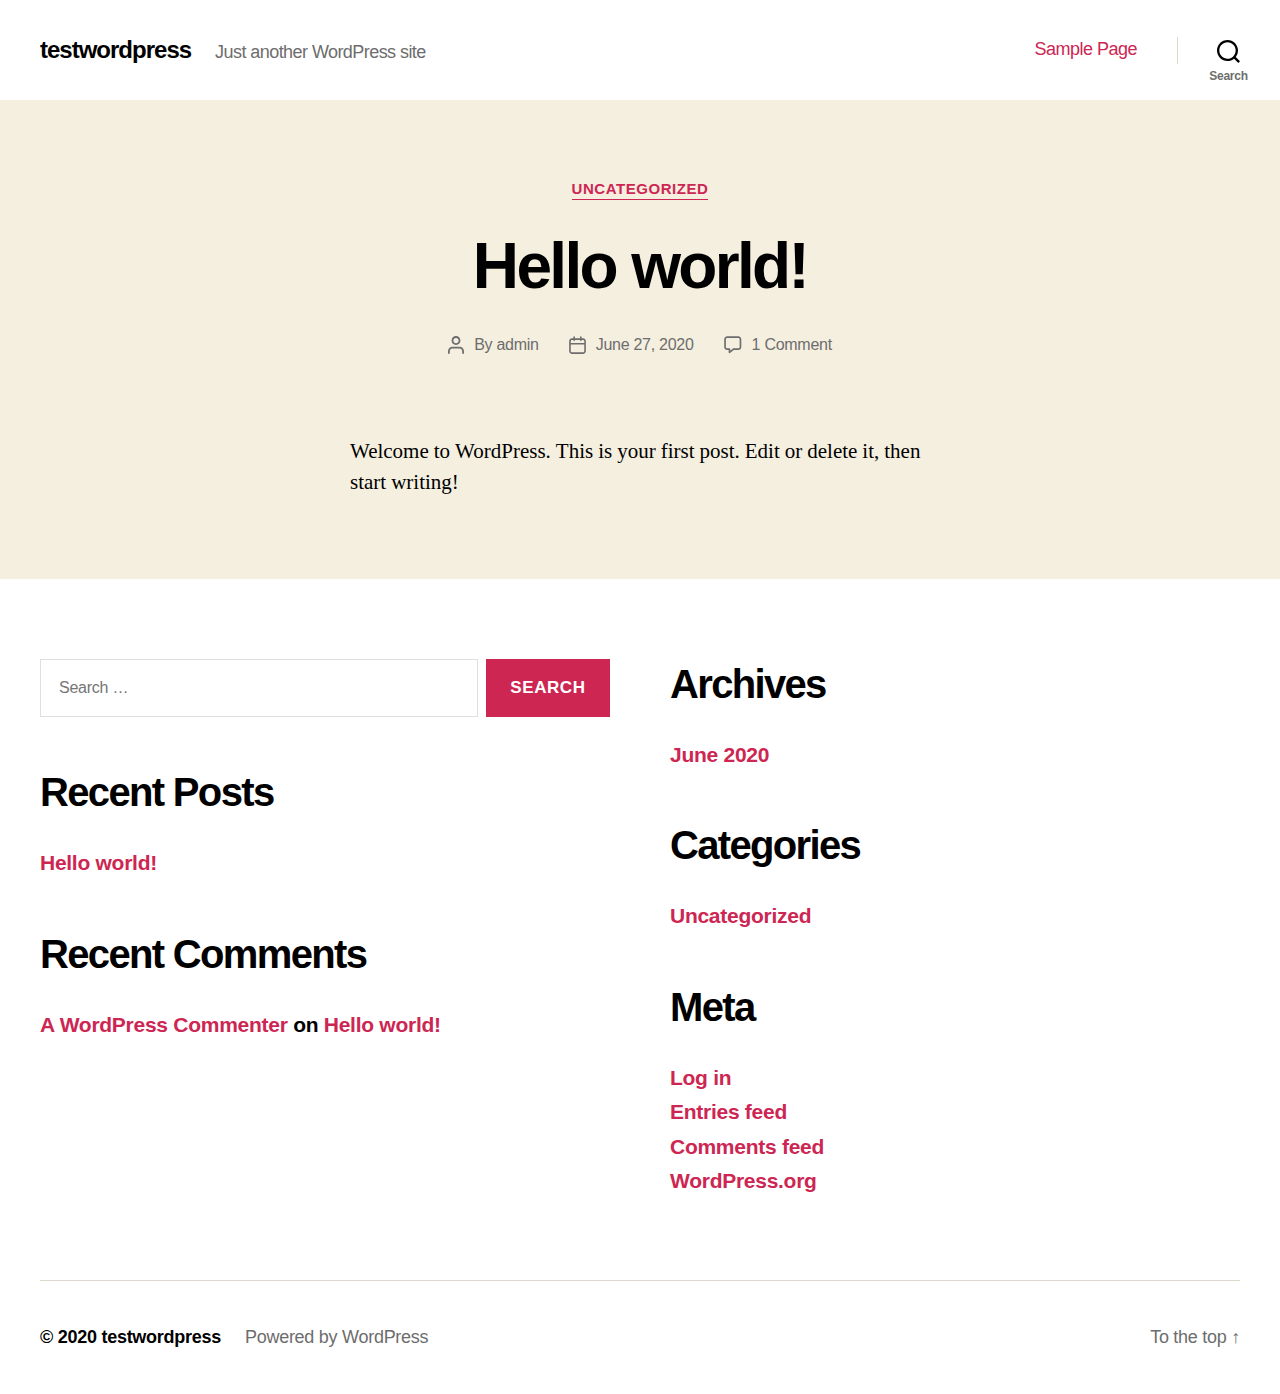
<file: index.html>
<!DOCTYPE html>

<html class="no-js" lang="en-US">

	<head>

		<meta charset="UTF-8">
		<meta name="viewport" content="width=device-width, initial-scale=1.0" >

		<link rel="profile" href="https://gmpg.org/xfn/11">

		<title>testwordpress &#8211; Just another WordPress site</title>
<meta name='robots' content='noindex,nofollow' />
<link rel='dns-prefetch' href='//s.w.org' />
<link rel="alternate" type="application/rss+xml" title="testwordpress &raquo; Feed" href="https://ronixx1.github.io/TestWordPress/feed/" />
<link rel="alternate" type="application/rss+xml" title="testwordpress &raquo; Comments Feed" href="https://ronixx1.github.io/TestWordPress/comments/feed/" />
		<script>
			window._wpemojiSettings = {"baseUrl":"https:\/\/s.w.org\/images\/core\/emoji\/12.0.0-1\/72x72\/","ext":".png","svgUrl":"https:\/\/s.w.org\/images\/core\/emoji\/12.0.0-1\/svg\/","svgExt":".svg","source":{"concatemoji":"https:\/\/ronixx1.github.io\/TestWordPress\/wp-includes\/js\/wp-emoji-release.min.js?ver=5.4.2"}};
			/*! This file is auto-generated */
			!function(e,a,t){var r,n,o,i,p=a.createElement("canvas"),s=p.getContext&&p.getContext("2d");function c(e,t){var a=String.fromCharCode;s.clearRect(0,0,p.width,p.height),s.fillText(a.apply(this,e),0,0);var r=p.toDataURL();return s.clearRect(0,0,p.width,p.height),s.fillText(a.apply(this,t),0,0),r===p.toDataURL()}function l(e){if(!s||!s.fillText)return!1;switch(s.textBaseline="top",s.font="600 32px Arial",e){case"flag":return!c([127987,65039,8205,9895,65039],[127987,65039,8203,9895,65039])&&(!c([55356,56826,55356,56819],[55356,56826,8203,55356,56819])&&!c([55356,57332,56128,56423,56128,56418,56128,56421,56128,56430,56128,56423,56128,56447],[55356,57332,8203,56128,56423,8203,56128,56418,8203,56128,56421,8203,56128,56430,8203,56128,56423,8203,56128,56447]));case"emoji":return!c([55357,56424,55356,57342,8205,55358,56605,8205,55357,56424,55356,57340],[55357,56424,55356,57342,8203,55358,56605,8203,55357,56424,55356,57340])}return!1}function d(e){var t=a.createElement("script");t.src=e,t.defer=t.type="text/javascript",a.getElementsByTagName("head")[0].appendChild(t)}for(i=Array("flag","emoji"),t.supports={everything:!0,everythingExceptFlag:!0},o=0;o<i.length;o++)t.supports[i[o]]=l(i[o]),t.supports.everything=t.supports.everything&&t.supports[i[o]],"flag"!==i[o]&&(t.supports.everythingExceptFlag=t.supports.everythingExceptFlag&&t.supports[i[o]]);t.supports.everythingExceptFlag=t.supports.everythingExceptFlag&&!t.supports.flag,t.DOMReady=!1,t.readyCallback=function(){t.DOMReady=!0},t.supports.everything||(n=function(){t.readyCallback()},a.addEventListener?(a.addEventListener("DOMContentLoaded",n,!1),e.addEventListener("load",n,!1)):(e.attachEvent("onload",n),a.attachEvent("onreadystatechange",function(){"complete"===a.readyState&&t.readyCallback()})),(r=t.source||{}).concatemoji?d(r.concatemoji):r.wpemoji&&r.twemoji&&(d(r.twemoji),d(r.wpemoji)))}(window,document,window._wpemojiSettings);
		</script>
		<style>
img.wp-smiley,
img.emoji {
	display: inline !important;
	border: none !important;
	box-shadow: none !important;
	height: 1em !important;
	width: 1em !important;
	margin: 0 .07em !important;
	vertical-align: -0.1em !important;
	background: none !important;
	padding: 0 !important;
}
</style>
	<link rel='stylesheet' id='wp-block-library-css'  href='https://ronixx1.github.io/TestWordPress/wp-includes/css/dist/block-library/style.min.css?ver=5.4.2' media='all' />
<link rel='stylesheet' id='twentytwenty-style-css'  href='https://ronixx1.github.io/TestWordPress/wp-content/themes/twentytwenty/style.css?ver=1.2' media='all' />
<style id='twentytwenty-style-inline-css'>
.color-accent,.color-accent-hover:hover,.color-accent-hover:focus,:root .has-accent-color,.has-drop-cap:not(:focus):first-letter,.wp-block-button.is-style-outline,a { color: #cd2653; }blockquote,.border-color-accent,.border-color-accent-hover:hover,.border-color-accent-hover:focus { border-color: #cd2653; }button:not(.toggle),.button,.faux-button,.wp-block-button__link,.wp-block-file .wp-block-file__button,input[type="button"],input[type="reset"],input[type="submit"],.bg-accent,.bg-accent-hover:hover,.bg-accent-hover:focus,:root .has-accent-background-color,.comment-reply-link { background-color: #cd2653; }.fill-children-accent,.fill-children-accent * { fill: #cd2653; }body,.entry-title a,:root .has-primary-color { color: #000000; }:root .has-primary-background-color { background-color: #000000; }cite,figcaption,.wp-caption-text,.post-meta,.entry-content .wp-block-archives li,.entry-content .wp-block-categories li,.entry-content .wp-block-latest-posts li,.wp-block-latest-comments__comment-date,.wp-block-latest-posts__post-date,.wp-block-embed figcaption,.wp-block-image figcaption,.wp-block-pullquote cite,.comment-metadata,.comment-respond .comment-notes,.comment-respond .logged-in-as,.pagination .dots,.entry-content hr:not(.has-background),hr.styled-separator,:root .has-secondary-color { color: #6d6d6d; }:root .has-secondary-background-color { background-color: #6d6d6d; }pre,fieldset,input,textarea,table,table *,hr { border-color: #dcd7ca; }caption,code,code,kbd,samp,.wp-block-table.is-style-stripes tbody tr:nth-child(odd),:root .has-subtle-background-background-color { background-color: #dcd7ca; }.wp-block-table.is-style-stripes { border-bottom-color: #dcd7ca; }.wp-block-latest-posts.is-grid li { border-top-color: #dcd7ca; }:root .has-subtle-background-color { color: #dcd7ca; }body:not(.overlay-header) .primary-menu > li > a,body:not(.overlay-header) .primary-menu > li > .icon,.modal-menu a,.footer-menu a, .footer-widgets a,#site-footer .wp-block-button.is-style-outline,.wp-block-pullquote:before,.singular:not(.overlay-header) .entry-header a,.archive-header a,.header-footer-group .color-accent,.header-footer-group .color-accent-hover:hover { color: #cd2653; }.social-icons a,#site-footer button:not(.toggle),#site-footer .button,#site-footer .faux-button,#site-footer .wp-block-button__link,#site-footer .wp-block-file__button,#site-footer input[type="button"],#site-footer input[type="reset"],#site-footer input[type="submit"] { background-color: #cd2653; }.header-footer-group,body:not(.overlay-header) #site-header .toggle,.menu-modal .toggle { color: #000000; }body:not(.overlay-header) .primary-menu ul { background-color: #000000; }body:not(.overlay-header) .primary-menu > li > ul:after { border-bottom-color: #000000; }body:not(.overlay-header) .primary-menu ul ul:after { border-left-color: #000000; }.site-description,body:not(.overlay-header) .toggle-inner .toggle-text,.widget .post-date,.widget .rss-date,.widget_archive li,.widget_categories li,.widget cite,.widget_pages li,.widget_meta li,.widget_nav_menu li,.powered-by-wordpress,.to-the-top,.singular .entry-header .post-meta,.singular:not(.overlay-header) .entry-header .post-meta a { color: #6d6d6d; }.header-footer-group pre,.header-footer-group fieldset,.header-footer-group input,.header-footer-group textarea,.header-footer-group table,.header-footer-group table *,.footer-nav-widgets-wrapper,#site-footer,.menu-modal nav *,.footer-widgets-outer-wrapper,.footer-top { border-color: #dcd7ca; }.header-footer-group table caption,body:not(.overlay-header) .header-inner .toggle-wrapper::before { background-color: #dcd7ca; }
</style>
<link rel='stylesheet' id='twentytwenty-print-style-css'  href='https://ronixx1.github.io/TestWordPress/wp-content/themes/twentytwenty/print.css?ver=1.2' media='print' />
<script src='https://ronixx1.github.io/TestWordPress/wp-content/themes/twentytwenty/assets/js/index.js?ver=1.2' async></script>
<link rel='https://api.w.org/' href='https://ronixx1.github.io/TestWordPress/wp-json/' />
<link rel="EditURI" type="application/rsd+xml" title="RSD" href="https://ronixx1.github.io/TestWordPress/xmlrpc.php?rsd" />
<link rel="wlwmanifest" type="application/wlwmanifest+xml" href="https://ronixx1.github.io/TestWordPress/wp-includes/wlwmanifest.xml" /> 
<meta name="generator" content="WordPress 5.4.2" />
	<script>document.documentElement.className = document.documentElement.className.replace( 'no-js', 'js' );</script>
	<style>.recentcomments a{display:inline !important;padding:0 !important;margin:0 !important;}</style>
	</head>

	<body class="home blog wp-embed-responsive enable-search-modal has-no-pagination showing-comments show-avatars footer-top-visible">

		<a class="skip-link screen-reader-text" href="#site-content">Skip to the content</a>
		<header id="site-header" class="header-footer-group" role="banner">

			<div class="header-inner section-inner">

				<div class="header-titles-wrapper">

					
						<button class="toggle search-toggle mobile-search-toggle" data-toggle-target=".search-modal" data-toggle-body-class="showing-search-modal" data-set-focus=".search-modal .search-field" aria-expanded="false">
							<span class="toggle-inner">
								<span class="toggle-icon">
									<svg class="svg-icon" aria-hidden="true" role="img" focusable="false" xmlns="http://www.w3.org/2000/svg" width="23" height="23" viewbox="0 0 23 23"><path d="M38.710696,48.0601792 L43,52.3494831 L41.3494831,54 L37.0601792,49.710696 C35.2632422,51.1481185 32.9839107,52.0076499 30.5038249,52.0076499 C24.7027226,52.0076499 20,47.3049272 20,41.5038249 C20,35.7027226 24.7027226,31 30.5038249,31 C36.3049272,31 41.0076499,35.7027226 41.0076499,41.5038249 C41.0076499,43.9839107 40.1481185,46.2632422 38.710696,48.0601792 Z M36.3875844,47.1716785 C37.8030221,45.7026647 38.6734666,43.7048964 38.6734666,41.5038249 C38.6734666,36.9918565 35.0157934,33.3341833 30.5038249,33.3341833 C25.9918565,33.3341833 22.3341833,36.9918565 22.3341833,41.5038249 C22.3341833,46.0157934 25.9918565,49.6734666 30.5038249,49.6734666 C32.7048964,49.6734666 34.7026647,48.8030221 36.1716785,47.3875844 C36.2023931,47.347638 36.2360451,47.3092237 36.2726343,47.2726343 C36.3092237,47.2360451 36.347638,47.2023931 36.3875844,47.1716785 Z" transform="translate(-20 -31)" /></svg>								</span>
								<span class="toggle-text">Search</span>
							</span>
						</button><!-- .search-toggle -->

					
					<div class="header-titles">

						<h1 class="site-title"><a href="https://ronixx1.github.io/TestWordPress/">testwordpress</a></h1><div class="site-description">Just another WordPress site</div><!-- .site-description -->
					</div><!-- .header-titles -->

					<button class="toggle nav-toggle mobile-nav-toggle" data-toggle-target=".menu-modal"  data-toggle-body-class="showing-menu-modal" aria-expanded="false" data-set-focus=".close-nav-toggle">
						<span class="toggle-inner">
							<span class="toggle-icon">
								<svg class="svg-icon" aria-hidden="true" role="img" focusable="false" xmlns="http://www.w3.org/2000/svg" width="26" height="7" viewbox="0 0 26 7"><path fill-rule="evenodd" d="M332.5,45 C330.567003,45 329,43.4329966 329,41.5 C329,39.5670034 330.567003,38 332.5,38 C334.432997,38 336,39.5670034 336,41.5 C336,43.4329966 334.432997,45 332.5,45 Z M342,45 C340.067003,45 338.5,43.4329966 338.5,41.5 C338.5,39.5670034 340.067003,38 342,38 C343.932997,38 345.5,39.5670034 345.5,41.5 C345.5,43.4329966 343.932997,45 342,45 Z M351.5,45 C349.567003,45 348,43.4329966 348,41.5 C348,39.5670034 349.567003,38 351.5,38 C353.432997,38 355,39.5670034 355,41.5 C355,43.4329966 353.432997,45 351.5,45 Z" transform="translate(-329 -38)" /></svg>							</span>
							<span class="toggle-text">Menu</span>
						</span>
					</button><!-- .nav-toggle -->

				</div><!-- .header-titles-wrapper -->

				<div class="header-navigation-wrapper">

					
							<nav class="primary-menu-wrapper" aria-label="Horizontal" role="navigation">

								<ul class="primary-menu reset-list-style">

								<li class="page_item page-item-2"><a href="https://ronixx1.github.io/TestWordPress/sample-page/">Sample Page</a></li>

								</ul>

							</nav><!-- .primary-menu-wrapper -->

						
						<div class="header-toggles hide-no-js">

						
							<div class="toggle-wrapper search-toggle-wrapper">

								<button class="toggle search-toggle desktop-search-toggle" data-toggle-target=".search-modal" data-toggle-body-class="showing-search-modal" data-set-focus=".search-modal .search-field" aria-expanded="false">
									<span class="toggle-inner">
										<svg class="svg-icon" aria-hidden="true" role="img" focusable="false" xmlns="http://www.w3.org/2000/svg" width="23" height="23" viewbox="0 0 23 23"><path d="M38.710696,48.0601792 L43,52.3494831 L41.3494831,54 L37.0601792,49.710696 C35.2632422,51.1481185 32.9839107,52.0076499 30.5038249,52.0076499 C24.7027226,52.0076499 20,47.3049272 20,41.5038249 C20,35.7027226 24.7027226,31 30.5038249,31 C36.3049272,31 41.0076499,35.7027226 41.0076499,41.5038249 C41.0076499,43.9839107 40.1481185,46.2632422 38.710696,48.0601792 Z M36.3875844,47.1716785 C37.8030221,45.7026647 38.6734666,43.7048964 38.6734666,41.5038249 C38.6734666,36.9918565 35.0157934,33.3341833 30.5038249,33.3341833 C25.9918565,33.3341833 22.3341833,36.9918565 22.3341833,41.5038249 C22.3341833,46.0157934 25.9918565,49.6734666 30.5038249,49.6734666 C32.7048964,49.6734666 34.7026647,48.8030221 36.1716785,47.3875844 C36.2023931,47.347638 36.2360451,47.3092237 36.2726343,47.2726343 C36.3092237,47.2360451 36.347638,47.2023931 36.3875844,47.1716785 Z" transform="translate(-20 -31)" /></svg>										<span class="toggle-text">Search</span>
									</span>
								</button><!-- .search-toggle -->

							</div>

							
						</div><!-- .header-toggles -->
						
				</div><!-- .header-navigation-wrapper -->

			</div><!-- .header-inner -->

			<div class="search-modal cover-modal header-footer-group" data-modal-target-string=".search-modal">

	<div class="search-modal-inner modal-inner">

		<div class="section-inner">

			<form role="search" aria-label="Search for:" method="get" class="search-form" action="https://ronixx1.github.io/TestWordPress/">
	<label for="search-form-1">
		<span class="screen-reader-text">Search for:</span>
		<input type="search" id="search-form-1" class="search-field" placeholder="Search &hellip;" value="" name="s" />
	</label>
	<input type="submit" class="search-submit" value="Search" />
</form>

			<button class="toggle search-untoggle close-search-toggle fill-children-current-color" data-toggle-target=".search-modal" data-toggle-body-class="showing-search-modal" data-set-focus=".search-modal .search-field" aria-expanded="false">
				<span class="screen-reader-text">Close search</span>
				<svg class="svg-icon" aria-hidden="true" role="img" focusable="false" xmlns="http://www.w3.org/2000/svg" width="16" height="16" viewbox="0 0 16 16"><polygon fill="" fill-rule="evenodd" points="6.852 7.649 .399 1.195 1.445 .149 7.899 6.602 14.352 .149 15.399 1.195 8.945 7.649 15.399 14.102 14.352 15.149 7.899 8.695 1.445 15.149 .399 14.102" /></svg>			</button><!-- .search-toggle -->

		</div><!-- .section-inner -->

	</div><!-- .search-modal-inner -->

</div><!-- .menu-modal -->

		</header><!-- #site-header -->

		
<div class="menu-modal cover-modal header-footer-group" data-modal-target-string=".menu-modal">

	<div class="menu-modal-inner modal-inner">

		<div class="menu-wrapper section-inner">

			<div class="menu-top">

				<button class="toggle close-nav-toggle fill-children-current-color" data-toggle-target=".menu-modal" data-toggle-body-class="showing-menu-modal" aria-expanded="false" data-set-focus=".menu-modal">
					<span class="toggle-text">Close Menu</span>
					<svg class="svg-icon" aria-hidden="true" role="img" focusable="false" xmlns="http://www.w3.org/2000/svg" width="16" height="16" viewbox="0 0 16 16"><polygon fill="" fill-rule="evenodd" points="6.852 7.649 .399 1.195 1.445 .149 7.899 6.602 14.352 .149 15.399 1.195 8.945 7.649 15.399 14.102 14.352 15.149 7.899 8.695 1.445 15.149 .399 14.102" /></svg>				</button><!-- .nav-toggle -->

				
					<nav class="mobile-menu" aria-label="Mobile" role="navigation">

						<ul class="modal-menu reset-list-style">

						<li class="page_item page-item-2"><div class="ancestor-wrapper"><a href="https://ronixx1.github.io/TestWordPress/sample-page/">Sample Page</a></div><!-- .ancestor-wrapper --></li>

						</ul>

					</nav>

					
			</div><!-- .menu-top -->

			<div class="menu-bottom">

				
			</div><!-- .menu-bottom -->

		</div><!-- .menu-wrapper -->

	</div><!-- .menu-modal-inner -->

</div><!-- .menu-modal -->

<main id="site-content" role="main">

	
<article class="post-1 post type-post status-publish format-standard hentry category-uncategorized" id="post-1">

	
<header class="entry-header has-text-align-center">

	<div class="entry-header-inner section-inner medium">

		
			<div class="entry-categories">
				<span class="screen-reader-text">Categories</span>
				<div class="entry-categories-inner">
					<a href="https://ronixx1.github.io/TestWordPress/category/uncategorized/" rel="category tag">Uncategorized</a>				</div><!-- .entry-categories-inner -->
			</div><!-- .entry-categories -->

			<h2 class="entry-title heading-size-1"><a href="https://ronixx1.github.io/TestWordPress/2020/06/27/hello-world/">Hello world!</a></h2>
		<div class="post-meta-wrapper post-meta-single post-meta-single-top">

			<ul class="post-meta">

									<li class="post-author meta-wrapper">
						<span class="meta-icon">
							<span class="screen-reader-text">Post author</span>
							<svg class="svg-icon" aria-hidden="true" role="img" focusable="false" xmlns="http://www.w3.org/2000/svg" width="18" height="20" viewbox="0 0 18 20"><path fill="" d="M18,19 C18,19.5522847 17.5522847,20 17,20 C16.4477153,20 16,19.5522847 16,19 L16,17 C16,15.3431458 14.6568542,14 13,14 L5,14 C3.34314575,14 2,15.3431458 2,17 L2,19 C2,19.5522847 1.55228475,20 1,20 C0.44771525,20 0,19.5522847 0,19 L0,17 C0,14.2385763 2.23857625,12 5,12 L13,12 C15.7614237,12 18,14.2385763 18,17 L18,19 Z M9,10 C6.23857625,10 4,7.76142375 4,5 C4,2.23857625 6.23857625,0 9,0 C11.7614237,0 14,2.23857625 14,5 C14,7.76142375 11.7614237,10 9,10 Z M9,8 C10.6568542,8 12,6.65685425 12,5 C12,3.34314575 10.6568542,2 9,2 C7.34314575,2 6,3.34314575 6,5 C6,6.65685425 7.34314575,8 9,8 Z" /></svg>						</span>
						<span class="meta-text">
							By <a href="https://ronixx1.github.io/TestWordPress/author/admin/">admin</a>						</span>
					</li>
										<li class="post-date meta-wrapper">
						<span class="meta-icon">
							<span class="screen-reader-text">Post date</span>
							<svg class="svg-icon" aria-hidden="true" role="img" focusable="false" xmlns="http://www.w3.org/2000/svg" width="18" height="19" viewbox="0 0 18 19"><path fill="" d="M4.60069444,4.09375 L3.25,4.09375 C2.47334957,4.09375 1.84375,4.72334957 1.84375,5.5 L1.84375,7.26736111 L16.15625,7.26736111 L16.15625,5.5 C16.15625,4.72334957 15.5266504,4.09375 14.75,4.09375 L13.3993056,4.09375 L13.3993056,4.55555556 C13.3993056,5.02154581 13.0215458,5.39930556 12.5555556,5.39930556 C12.0895653,5.39930556 11.7118056,5.02154581 11.7118056,4.55555556 L11.7118056,4.09375 L6.28819444,4.09375 L6.28819444,4.55555556 C6.28819444,5.02154581 5.9104347,5.39930556 5.44444444,5.39930556 C4.97845419,5.39930556 4.60069444,5.02154581 4.60069444,4.55555556 L4.60069444,4.09375 Z M6.28819444,2.40625 L11.7118056,2.40625 L11.7118056,1 C11.7118056,0.534009742 12.0895653,0.15625 12.5555556,0.15625 C13.0215458,0.15625 13.3993056,0.534009742 13.3993056,1 L13.3993056,2.40625 L14.75,2.40625 C16.4586309,2.40625 17.84375,3.79136906 17.84375,5.5 L17.84375,15.875 C17.84375,17.5836309 16.4586309,18.96875 14.75,18.96875 L3.25,18.96875 C1.54136906,18.96875 0.15625,17.5836309 0.15625,15.875 L0.15625,5.5 C0.15625,3.79136906 1.54136906,2.40625 3.25,2.40625 L4.60069444,2.40625 L4.60069444,1 C4.60069444,0.534009742 4.97845419,0.15625 5.44444444,0.15625 C5.9104347,0.15625 6.28819444,0.534009742 6.28819444,1 L6.28819444,2.40625 Z M1.84375,8.95486111 L1.84375,15.875 C1.84375,16.6516504 2.47334957,17.28125 3.25,17.28125 L14.75,17.28125 C15.5266504,17.28125 16.15625,16.6516504 16.15625,15.875 L16.15625,8.95486111 L1.84375,8.95486111 Z" /></svg>						</span>
						<span class="meta-text">
							<a href="https://ronixx1.github.io/TestWordPress/2020/06/27/hello-world/">June 27, 2020</a>
						</span>
					</li>
										<li class="post-comment-link meta-wrapper">
						<span class="meta-icon">
							<svg class="svg-icon" aria-hidden="true" role="img" focusable="false" xmlns="http://www.w3.org/2000/svg" width="19" height="19" viewbox="0 0 19 19"><path d="M9.43016863,13.2235931 C9.58624731,13.094699 9.7823475,13.0241935 9.98476849,13.0241935 L15.0564516,13.0241935 C15.8581553,13.0241935 16.5080645,12.3742843 16.5080645,11.5725806 L16.5080645,3.44354839 C16.5080645,2.64184472 15.8581553,1.99193548 15.0564516,1.99193548 L3.44354839,1.99193548 C2.64184472,1.99193548 1.99193548,2.64184472 1.99193548,3.44354839 L1.99193548,11.5725806 C1.99193548,12.3742843 2.64184472,13.0241935 3.44354839,13.0241935 L5.76612903,13.0241935 C6.24715123,13.0241935 6.63709677,13.4141391 6.63709677,13.8951613 L6.63709677,15.5301903 L9.43016863,13.2235931 Z M3.44354839,14.766129 C1.67980032,14.766129 0.25,13.3363287 0.25,11.5725806 L0.25,3.44354839 C0.25,1.67980032 1.67980032,0.25 3.44354839,0.25 L15.0564516,0.25 C16.8201997,0.25 18.25,1.67980032 18.25,3.44354839 L18.25,11.5725806 C18.25,13.3363287 16.8201997,14.766129 15.0564516,14.766129 L10.2979143,14.766129 L6.32072889,18.0506004 C5.75274472,18.5196577 4.89516129,18.1156602 4.89516129,17.3790323 L4.89516129,14.766129 L3.44354839,14.766129 Z" /></svg>						</span>
						<span class="meta-text">
							<a href="https://ronixx1.github.io/TestWordPress/2020/06/27/hello-world/#comments">1 Comment<span class="screen-reader-text"> on Hello world!</span></a>						</span>
					</li>
					
			</ul><!-- .post-meta -->

		</div><!-- .post-meta-wrapper -->

		
	</div><!-- .entry-header-inner -->

</header><!-- .entry-header -->

	<div class="post-inner thin">

		<div class="entry-content">

			
<p>Welcome to WordPress. This is your first post. Edit or delete it, then start writing!</p>

		</div><!-- .entry-content -->

	</div><!-- .post-inner -->

	<div class="section-inner">
		
	</div><!-- .section-inner -->

	
</article><!-- .post -->

	
</main><!-- #site-content -->


	<div class="footer-nav-widgets-wrapper header-footer-group">

		<div class="footer-inner section-inner">

			
			
				<aside class="footer-widgets-outer-wrapper" role="complementary">

					<div class="footer-widgets-wrapper">

						
							<div class="footer-widgets column-one grid-item">
								<div class="widget widget_search"><div class="widget-content"><form role="search"  method="get" class="search-form" action="https://ronixx1.github.io/TestWordPress/">
	<label for="search-form-2">
		<span class="screen-reader-text">Search for:</span>
		<input type="search" id="search-form-2" class="search-field" placeholder="Search &hellip;" value="" name="s" />
	</label>
	<input type="submit" class="search-submit" value="Search" />
</form>
</div></div>		<div class="widget widget_recent_entries"><div class="widget-content">		<h2 class="widget-title subheading heading-size-3">Recent Posts</h2>		<ul>
											<li>
					<a href="https://ronixx1.github.io/TestWordPress/2020/06/27/hello-world/">Hello world!</a>
									</li>
					</ul>
		</div></div><div class="widget widget_recent_comments"><div class="widget-content"><h2 class="widget-title subheading heading-size-3">Recent Comments</h2><ul id="recentcomments"><li class="recentcomments"><span class="comment-author-link"><a href='https://wordpress.org/' rel='external nofollow ugc' class='url'>A WordPress Commenter</a></span> on <a href="https://ronixx1.github.io/TestWordPress/2020/06/27/hello-world/#comment-1">Hello world!</a></li></ul></div></div>							</div>

						
						
							<div class="footer-widgets column-two grid-item">
								<div class="widget widget_archive"><div class="widget-content"><h2 class="widget-title subheading heading-size-3">Archives</h2>		<ul>
				<li><a href='https://ronixx1.github.io/TestWordPress/2020/06/'>June 2020</a></li>
		</ul>
			</div></div><div class="widget widget_categories"><div class="widget-content"><h2 class="widget-title subheading heading-size-3">Categories</h2>		<ul>
				<li class="cat-item cat-item-1"><a href="https://ronixx1.github.io/TestWordPress/category/uncategorized/">Uncategorized</a>
</li>
		</ul>
			</div></div><div class="widget widget_meta"><div class="widget-content"><h2 class="widget-title subheading heading-size-3">Meta</h2>			<ul>
						<li><a href="https://ronixx1.github.io/TestWordPress/wp-login.php">Log in</a></li>
			<li><a href="https://ronixx1.github.io/TestWordPress/feed/">Entries feed</a></li>
			<li><a href="https://ronixx1.github.io/TestWordPress/comments/feed/">Comments feed</a></li>
			<li><a href="https://wordpress.org/">WordPress.org</a></li>			</ul>
			</div></div>							</div>

						
					</div><!-- .footer-widgets-wrapper -->

				</aside><!-- .footer-widgets-outer-wrapper -->

			
		</div><!-- .footer-inner -->

	</div><!-- .footer-nav-widgets-wrapper -->


			<footer id="site-footer" role="contentinfo" class="header-footer-group">

				<div class="section-inner">

					<div class="footer-credits">

						<p class="footer-copyright">&copy;
							2020							<a href="https://ronixx1.github.io/TestWordPress/">testwordpress</a>
						</p><!-- .footer-copyright -->

						<p class="powered-by-wordpress">
							<a href="https://wordpress.org/">
								Powered by WordPress							</a>
						</p><!-- .powered-by-wordpress -->

					</div><!-- .footer-credits -->

					<a class="to-the-top" href="#site-header">
						<span class="to-the-top-long">
							To the top <span class="arrow" aria-hidden="true">&uarr;</span>						</span><!-- .to-the-top-long -->
						<span class="to-the-top-short">
							Up <span class="arrow" aria-hidden="true">&uarr;</span>						</span><!-- .to-the-top-short -->
					</a><!-- .to-the-top -->

				</div><!-- .section-inner -->

			</footer><!-- #site-footer -->

		<script src='https://ronixx1.github.io/TestWordPress/wp-includes/js/wp-embed.min.js?ver=5.4.2'></script>
	<script>
	/(trident|msie)/i.test(navigator.userAgent)&&document.getElementById&&window.addEventListener&&window.addEventListener("hashchange",function(){var t,e=location.hash.substring(1);/^[A-z0-9_-]+$/.test(e)&&(t=document.getElementById(e))&&(/^(?:a|select|input|button|textarea)$/i.test(t.tagName)||(t.tabIndex=-1),t.focus())},!1);
	</script>
	
	</body>
</html>
</file>
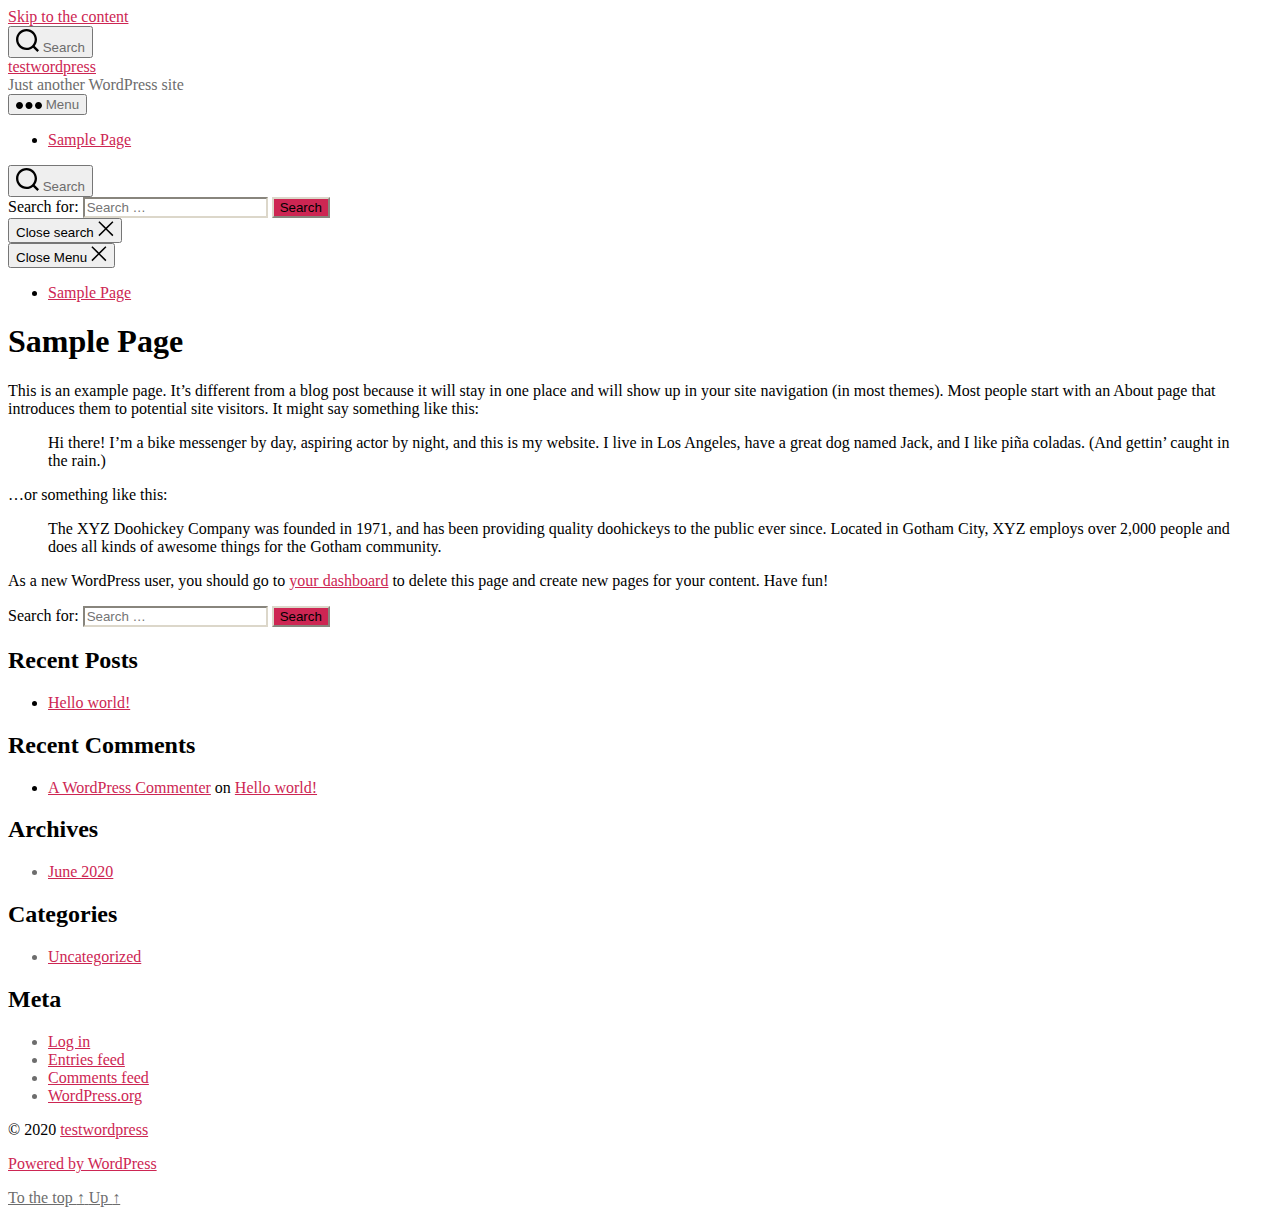
<file: sample-page/index.html>
<!DOCTYPE html>

<html class="no-js" lang="en-US">

	<head>

		<meta charset="UTF-8">
		<meta name="viewport" content="width=device-width, initial-scale=1.0" >

		<link rel="profile" href="https://gmpg.org/xfn/11">

		<title>Sample Page &#8211; testwordpress</title>
<meta name='robots' content='noindex,nofollow' />
<link rel='dns-prefetch' href='//s.w.org' />
<link rel="alternate" type="application/rss+xml" title="testwordpress &raquo; Feed" href="http://localhost/https:/ronixx1.github.io/TestWordPress/feed/" />
<link rel="alternate" type="application/rss+xml" title="testwordpress &raquo; Comments Feed" href="http://localhost/https:/ronixx1.github.io/TestWordPress/comments/feed/" />
<link rel="alternate" type="application/rss+xml" title="testwordpress &raquo; Sample Page Comments Feed" href="http://localhost/https:/ronixx1.github.io/TestWordPress/sample-page/feed/" />
		<script>
			window._wpemojiSettings = {"baseUrl":"https:\/\/s.w.org\/images\/core\/emoji\/12.0.0-1\/72x72\/","ext":".png","svgUrl":"https:\/\/s.w.org\/images\/core\/emoji\/12.0.0-1\/svg\/","svgExt":".svg","source":{"concatemoji":"\/wp-includes\/js\/wp-emoji-release.min.js?ver=5.4.2"}};
			/*! This file is auto-generated */
			!function(e,a,t){var r,n,o,i,p=a.createElement("canvas"),s=p.getContext&&p.getContext("2d");function c(e,t){var a=String.fromCharCode;s.clearRect(0,0,p.width,p.height),s.fillText(a.apply(this,e),0,0);var r=p.toDataURL();return s.clearRect(0,0,p.width,p.height),s.fillText(a.apply(this,t),0,0),r===p.toDataURL()}function l(e){if(!s||!s.fillText)return!1;switch(s.textBaseline="top",s.font="600 32px Arial",e){case"flag":return!c([127987,65039,8205,9895,65039],[127987,65039,8203,9895,65039])&&(!c([55356,56826,55356,56819],[55356,56826,8203,55356,56819])&&!c([55356,57332,56128,56423,56128,56418,56128,56421,56128,56430,56128,56423,56128,56447],[55356,57332,8203,56128,56423,8203,56128,56418,8203,56128,56421,8203,56128,56430,8203,56128,56423,8203,56128,56447]));case"emoji":return!c([55357,56424,55356,57342,8205,55358,56605,8205,55357,56424,55356,57340],[55357,56424,55356,57342,8203,55358,56605,8203,55357,56424,55356,57340])}return!1}function d(e){var t=a.createElement("script");t.src=e,t.defer=t.type="text/javascript",a.getElementsByTagName("head")[0].appendChild(t)}for(i=Array("flag","emoji"),t.supports={everything:!0,everythingExceptFlag:!0},o=0;o<i.length;o++)t.supports[i[o]]=l(i[o]),t.supports.everything=t.supports.everything&&t.supports[i[o]],"flag"!==i[o]&&(t.supports.everythingExceptFlag=t.supports.everythingExceptFlag&&t.supports[i[o]]);t.supports.everythingExceptFlag=t.supports.everythingExceptFlag&&!t.supports.flag,t.DOMReady=!1,t.readyCallback=function(){t.DOMReady=!0},t.supports.everything||(n=function(){t.readyCallback()},a.addEventListener?(a.addEventListener("DOMContentLoaded",n,!1),e.addEventListener("load",n,!1)):(e.attachEvent("onload",n),a.attachEvent("onreadystatechange",function(){"complete"===a.readyState&&t.readyCallback()})),(r=t.source||{}).concatemoji?d(r.concatemoji):r.wpemoji&&r.twemoji&&(d(r.twemoji),d(r.wpemoji)))}(window,document,window._wpemojiSettings);
		</script>
		<style>
img.wp-smiley,
img.emoji {
	display: inline !important;
	border: none !important;
	box-shadow: none !important;
	height: 1em !important;
	width: 1em !important;
	margin: 0 .07em !important;
	vertical-align: -0.1em !important;
	background: none !important;
	padding: 0 !important;
}
</style>
	<link rel='stylesheet' id='wp-block-library-css'  href='http://localhost/https:/ronixx1.github.io/TestWordPress/wp-includes/css/dist/block-library/style.min.css?ver=5.4.2' media='all' />
<link rel='stylesheet' id='twentytwenty-style-css'  href='http://localhost/https:/ronixx1.github.io/TestWordPress/wp-content/themes/twentytwenty/style.css?ver=1.2' media='all' />
<style id='twentytwenty-style-inline-css'>
.color-accent,.color-accent-hover:hover,.color-accent-hover:focus,:root .has-accent-color,.has-drop-cap:not(:focus):first-letter,.wp-block-button.is-style-outline,a { color: #cd2653; }blockquote,.border-color-accent,.border-color-accent-hover:hover,.border-color-accent-hover:focus { border-color: #cd2653; }button:not(.toggle),.button,.faux-button,.wp-block-button__link,.wp-block-file .wp-block-file__button,input[type="button"],input[type="reset"],input[type="submit"],.bg-accent,.bg-accent-hover:hover,.bg-accent-hover:focus,:root .has-accent-background-color,.comment-reply-link { background-color: #cd2653; }.fill-children-accent,.fill-children-accent * { fill: #cd2653; }body,.entry-title a,:root .has-primary-color { color: #000000; }:root .has-primary-background-color { background-color: #000000; }cite,figcaption,.wp-caption-text,.post-meta,.entry-content .wp-block-archives li,.entry-content .wp-block-categories li,.entry-content .wp-block-latest-posts li,.wp-block-latest-comments__comment-date,.wp-block-latest-posts__post-date,.wp-block-embed figcaption,.wp-block-image figcaption,.wp-block-pullquote cite,.comment-metadata,.comment-respond .comment-notes,.comment-respond .logged-in-as,.pagination .dots,.entry-content hr:not(.has-background),hr.styled-separator,:root .has-secondary-color { color: #6d6d6d; }:root .has-secondary-background-color { background-color: #6d6d6d; }pre,fieldset,input,textarea,table,table *,hr { border-color: #dcd7ca; }caption,code,code,kbd,samp,.wp-block-table.is-style-stripes tbody tr:nth-child(odd),:root .has-subtle-background-background-color { background-color: #dcd7ca; }.wp-block-table.is-style-stripes { border-bottom-color: #dcd7ca; }.wp-block-latest-posts.is-grid li { border-top-color: #dcd7ca; }:root .has-subtle-background-color { color: #dcd7ca; }body:not(.overlay-header) .primary-menu > li > a,body:not(.overlay-header) .primary-menu > li > .icon,.modal-menu a,.footer-menu a, .footer-widgets a,#site-footer .wp-block-button.is-style-outline,.wp-block-pullquote:before,.singular:not(.overlay-header) .entry-header a,.archive-header a,.header-footer-group .color-accent,.header-footer-group .color-accent-hover:hover { color: #cd2653; }.social-icons a,#site-footer button:not(.toggle),#site-footer .button,#site-footer .faux-button,#site-footer .wp-block-button__link,#site-footer .wp-block-file__button,#site-footer input[type="button"],#site-footer input[type="reset"],#site-footer input[type="submit"] { background-color: #cd2653; }.header-footer-group,body:not(.overlay-header) #site-header .toggle,.menu-modal .toggle { color: #000000; }body:not(.overlay-header) .primary-menu ul { background-color: #000000; }body:not(.overlay-header) .primary-menu > li > ul:after { border-bottom-color: #000000; }body:not(.overlay-header) .primary-menu ul ul:after { border-left-color: #000000; }.site-description,body:not(.overlay-header) .toggle-inner .toggle-text,.widget .post-date,.widget .rss-date,.widget_archive li,.widget_categories li,.widget cite,.widget_pages li,.widget_meta li,.widget_nav_menu li,.powered-by-wordpress,.to-the-top,.singular .entry-header .post-meta,.singular:not(.overlay-header) .entry-header .post-meta a { color: #6d6d6d; }.header-footer-group pre,.header-footer-group fieldset,.header-footer-group input,.header-footer-group textarea,.header-footer-group table,.header-footer-group table *,.footer-nav-widgets-wrapper,#site-footer,.menu-modal nav *,.footer-widgets-outer-wrapper,.footer-top { border-color: #dcd7ca; }.header-footer-group table caption,body:not(.overlay-header) .header-inner .toggle-wrapper::before { background-color: #dcd7ca; }
</style>
<link rel='stylesheet' id='twentytwenty-print-style-css'  href='http://localhost/https:/ronixx1.github.io/TestWordPress/wp-content/themes/twentytwenty/print.css?ver=1.2' media='print' />
<script src='http://localhost/https:/ronixx1.github.io/TestWordPress/wp-content/themes/twentytwenty/assets/js/index.js?ver=1.2' async></script>
<link rel='https://api.w.org/' href='http://localhost/https:/ronixx1.github.io/TestWordPress/wp-json/' />
<link rel="EditURI" type="application/rsd+xml" title="RSD" href="http://localhost/https:/ronixx1.github.io/TestWordPress/xmlrpc.php?rsd" />
<link rel="wlwmanifest" type="application/wlwmanifest+xml" href="http://localhost/https:/ronixx1.github.io/TestWordPress/wp-includes/wlwmanifest.xml" /> 
<meta name="generator" content="WordPress 5.4.2" />
<link rel="canonical" href="http://localhost/https:/ronixx1.github.io/TestWordPress/sample-page/" />
<link rel='shortlink' href='http://localhost/https:/ronixx1.github.io/TestWordPress/?p=2' />
<link rel="alternate" type="application/json+oembed" href="http://localhost/https:/ronixx1.github.io/TestWordPress/wp-json/oembed/1.0/embed?url=%2Fsample-page%2F" />
<link rel="alternate" type="text/xml+oembed" href="http://localhost/https:/ronixx1.github.io/TestWordPress/wp-json/oembed/1.0/embed?url=%2Fsample-page%2F&#038;format=xml" />
	<script>document.documentElement.className = document.documentElement.className.replace( 'no-js', 'js' );</script>
	<style>.recentcomments a{display:inline !important;padding:0 !important;margin:0 !important;}</style>
	</head>

	<body class="page-template-default page page-id-2 wp-embed-responsive singular enable-search-modal missing-post-thumbnail has-no-pagination not-showing-comments show-avatars footer-top-visible">

		<a class="skip-link screen-reader-text" href="#site-content">Skip to the content</a>
		<header id="site-header" class="header-footer-group" role="banner">

			<div class="header-inner section-inner">

				<div class="header-titles-wrapper">

					
						<button class="toggle search-toggle mobile-search-toggle" data-toggle-target=".search-modal" data-toggle-body-class="showing-search-modal" data-set-focus=".search-modal .search-field" aria-expanded="false">
							<span class="toggle-inner">
								<span class="toggle-icon">
									<svg class="svg-icon" aria-hidden="true" role="img" focusable="false" xmlns="http://www.w3.org/2000/svg" width="23" height="23" viewbox="0 0 23 23"><path d="M38.710696,48.0601792 L43,52.3494831 L41.3494831,54 L37.0601792,49.710696 C35.2632422,51.1481185 32.9839107,52.0076499 30.5038249,52.0076499 C24.7027226,52.0076499 20,47.3049272 20,41.5038249 C20,35.7027226 24.7027226,31 30.5038249,31 C36.3049272,31 41.0076499,35.7027226 41.0076499,41.5038249 C41.0076499,43.9839107 40.1481185,46.2632422 38.710696,48.0601792 Z M36.3875844,47.1716785 C37.8030221,45.7026647 38.6734666,43.7048964 38.6734666,41.5038249 C38.6734666,36.9918565 35.0157934,33.3341833 30.5038249,33.3341833 C25.9918565,33.3341833 22.3341833,36.9918565 22.3341833,41.5038249 C22.3341833,46.0157934 25.9918565,49.6734666 30.5038249,49.6734666 C32.7048964,49.6734666 34.7026647,48.8030221 36.1716785,47.3875844 C36.2023931,47.347638 36.2360451,47.3092237 36.2726343,47.2726343 C36.3092237,47.2360451 36.347638,47.2023931 36.3875844,47.1716785 Z" transform="translate(-20 -31)" /></svg>								</span>
								<span class="toggle-text">Search</span>
							</span>
						</button><!-- .search-toggle -->

					
					<div class="header-titles">

						<div class="site-title faux-heading"><a href="http://localhost/https:/ronixx1.github.io/TestWordPress/">testwordpress</a></div><div class="site-description">Just another WordPress site</div><!-- .site-description -->
					</div><!-- .header-titles -->

					<button class="toggle nav-toggle mobile-nav-toggle" data-toggle-target=".menu-modal"  data-toggle-body-class="showing-menu-modal" aria-expanded="false" data-set-focus=".close-nav-toggle">
						<span class="toggle-inner">
							<span class="toggle-icon">
								<svg class="svg-icon" aria-hidden="true" role="img" focusable="false" xmlns="http://www.w3.org/2000/svg" width="26" height="7" viewbox="0 0 26 7"><path fill-rule="evenodd" d="M332.5,45 C330.567003,45 329,43.4329966 329,41.5 C329,39.5670034 330.567003,38 332.5,38 C334.432997,38 336,39.5670034 336,41.5 C336,43.4329966 334.432997,45 332.5,45 Z M342,45 C340.067003,45 338.5,43.4329966 338.5,41.5 C338.5,39.5670034 340.067003,38 342,38 C343.932997,38 345.5,39.5670034 345.5,41.5 C345.5,43.4329966 343.932997,45 342,45 Z M351.5,45 C349.567003,45 348,43.4329966 348,41.5 C348,39.5670034 349.567003,38 351.5,38 C353.432997,38 355,39.5670034 355,41.5 C355,43.4329966 353.432997,45 351.5,45 Z" transform="translate(-329 -38)" /></svg>							</span>
							<span class="toggle-text">Menu</span>
						</span>
					</button><!-- .nav-toggle -->

				</div><!-- .header-titles-wrapper -->

				<div class="header-navigation-wrapper">

					
							<nav class="primary-menu-wrapper" aria-label="Horizontal" role="navigation">

								<ul class="primary-menu reset-list-style">

								<li class="page_item page-item-2 current_page_item current-menu-item"><a href="http://localhost/https:/ronixx1.github.io/TestWordPress/sample-page/" aria-current="page">Sample Page</a></li>

								</ul>

							</nav><!-- .primary-menu-wrapper -->

						
						<div class="header-toggles hide-no-js">

						
							<div class="toggle-wrapper search-toggle-wrapper">

								<button class="toggle search-toggle desktop-search-toggle" data-toggle-target=".search-modal" data-toggle-body-class="showing-search-modal" data-set-focus=".search-modal .search-field" aria-expanded="false">
									<span class="toggle-inner">
										<svg class="svg-icon" aria-hidden="true" role="img" focusable="false" xmlns="http://www.w3.org/2000/svg" width="23" height="23" viewbox="0 0 23 23"><path d="M38.710696,48.0601792 L43,52.3494831 L41.3494831,54 L37.0601792,49.710696 C35.2632422,51.1481185 32.9839107,52.0076499 30.5038249,52.0076499 C24.7027226,52.0076499 20,47.3049272 20,41.5038249 C20,35.7027226 24.7027226,31 30.5038249,31 C36.3049272,31 41.0076499,35.7027226 41.0076499,41.5038249 C41.0076499,43.9839107 40.1481185,46.2632422 38.710696,48.0601792 Z M36.3875844,47.1716785 C37.8030221,45.7026647 38.6734666,43.7048964 38.6734666,41.5038249 C38.6734666,36.9918565 35.0157934,33.3341833 30.5038249,33.3341833 C25.9918565,33.3341833 22.3341833,36.9918565 22.3341833,41.5038249 C22.3341833,46.0157934 25.9918565,49.6734666 30.5038249,49.6734666 C32.7048964,49.6734666 34.7026647,48.8030221 36.1716785,47.3875844 C36.2023931,47.347638 36.2360451,47.3092237 36.2726343,47.2726343 C36.3092237,47.2360451 36.347638,47.2023931 36.3875844,47.1716785 Z" transform="translate(-20 -31)" /></svg>										<span class="toggle-text">Search</span>
									</span>
								</button><!-- .search-toggle -->

							</div>

							
						</div><!-- .header-toggles -->
						
				</div><!-- .header-navigation-wrapper -->

			</div><!-- .header-inner -->

			<div class="search-modal cover-modal header-footer-group" data-modal-target-string=".search-modal">

	<div class="search-modal-inner modal-inner">

		<div class="section-inner">

			<form role="search" aria-label="Search for:" method="get" class="search-form" action="http://localhost/https:/ronixx1.github.io/TestWordPress/">
	<label for="search-form-1">
		<span class="screen-reader-text">Search for:</span>
		<input type="search" id="search-form-1" class="search-field" placeholder="Search &hellip;" value="" name="s" />
	</label>
	<input type="submit" class="search-submit" value="Search" />
</form>

			<button class="toggle search-untoggle close-search-toggle fill-children-current-color" data-toggle-target=".search-modal" data-toggle-body-class="showing-search-modal" data-set-focus=".search-modal .search-field" aria-expanded="false">
				<span class="screen-reader-text">Close search</span>
				<svg class="svg-icon" aria-hidden="true" role="img" focusable="false" xmlns="http://www.w3.org/2000/svg" width="16" height="16" viewbox="0 0 16 16"><polygon fill="" fill-rule="evenodd" points="6.852 7.649 .399 1.195 1.445 .149 7.899 6.602 14.352 .149 15.399 1.195 8.945 7.649 15.399 14.102 14.352 15.149 7.899 8.695 1.445 15.149 .399 14.102" /></svg>			</button><!-- .search-toggle -->

		</div><!-- .section-inner -->

	</div><!-- .search-modal-inner -->

</div><!-- .menu-modal -->

		</header><!-- #site-header -->

		
<div class="menu-modal cover-modal header-footer-group" data-modal-target-string=".menu-modal">

	<div class="menu-modal-inner modal-inner">

		<div class="menu-wrapper section-inner">

			<div class="menu-top">

				<button class="toggle close-nav-toggle fill-children-current-color" data-toggle-target=".menu-modal" data-toggle-body-class="showing-menu-modal" aria-expanded="false" data-set-focus=".menu-modal">
					<span class="toggle-text">Close Menu</span>
					<svg class="svg-icon" aria-hidden="true" role="img" focusable="false" xmlns="http://www.w3.org/2000/svg" width="16" height="16" viewbox="0 0 16 16"><polygon fill="" fill-rule="evenodd" points="6.852 7.649 .399 1.195 1.445 .149 7.899 6.602 14.352 .149 15.399 1.195 8.945 7.649 15.399 14.102 14.352 15.149 7.899 8.695 1.445 15.149 .399 14.102" /></svg>				</button><!-- .nav-toggle -->

				
					<nav class="mobile-menu" aria-label="Mobile" role="navigation">

						<ul class="modal-menu reset-list-style">

						<li class="page_item page-item-2 current_page_item current-menu-item"><div class="ancestor-wrapper"><a href="http://localhost/https:/ronixx1.github.io/TestWordPress/sample-page/" aria-current="page">Sample Page</a></div><!-- .ancestor-wrapper --></li>

						</ul>

					</nav>

					
			</div><!-- .menu-top -->

			<div class="menu-bottom">

				
			</div><!-- .menu-bottom -->

		</div><!-- .menu-wrapper -->

	</div><!-- .menu-modal-inner -->

</div><!-- .menu-modal -->

<main id="site-content" role="main">

	
<article class="post-2 page type-page status-publish hentry" id="post-2">

	
<header class="entry-header has-text-align-center header-footer-group">

	<div class="entry-header-inner section-inner medium">

		<h1 class="entry-title">Sample Page</h1>
	</div><!-- .entry-header-inner -->

</header><!-- .entry-header -->

	<div class="post-inner thin">

		<div class="entry-content">

			
<p>This is an example page. It&#8217;s different from a blog post because it will stay in one place and will show up in your site navigation (in most themes). Most people start with an About page that introduces them to potential site visitors. It might say something like this:</p>



<blockquote class="wp-block-quote"><p>Hi there! I&#8217;m a bike messenger by day, aspiring actor by night, and this is my website. I live in Los Angeles, have a great dog named Jack, and I like pi&#241;a coladas. (And gettin&#8217; caught in the rain.)</p></blockquote>



<p>&#8230;or something like this:</p>



<blockquote class="wp-block-quote"><p>The XYZ Doohickey Company was founded in 1971, and has been providing quality doohickeys to the public ever since. Located in Gotham City, XYZ employs over 2,000 people and does all kinds of awesome things for the Gotham community.</p></blockquote>



<p>As a new WordPress user, you should go to <a href="http://localhost/https:/ronixx1.github.io/TestWordPress/wp-admin/">your dashboard</a> to delete this page and create new pages for your content. Have fun!</p>

		</div><!-- .entry-content -->

	</div><!-- .post-inner -->

	<div class="section-inner">
		
	</div><!-- .section-inner -->

	
</article><!-- .post -->

</main><!-- #site-content -->


	<div class="footer-nav-widgets-wrapper header-footer-group">

		<div class="footer-inner section-inner">

			
			
				<aside class="footer-widgets-outer-wrapper" role="complementary">

					<div class="footer-widgets-wrapper">

						
							<div class="footer-widgets column-one grid-item">
								<div class="widget widget_search"><div class="widget-content"><form role="search"  method="get" class="search-form" action="http://localhost/https:/ronixx1.github.io/TestWordPress/">
	<label for="search-form-2">
		<span class="screen-reader-text">Search for:</span>
		<input type="search" id="search-form-2" class="search-field" placeholder="Search &hellip;" value="" name="s" />
	</label>
	<input type="submit" class="search-submit" value="Search" />
</form>
</div></div>		<div class="widget widget_recent_entries"><div class="widget-content">		<h2 class="widget-title subheading heading-size-3">Recent Posts</h2>		<ul>
											<li>
					<a href="http://localhost/https:/ronixx1.github.io/TestWordPress/2020/06/27/hello-world/">Hello world!</a>
									</li>
					</ul>
		</div></div><div class="widget widget_recent_comments"><div class="widget-content"><h2 class="widget-title subheading heading-size-3">Recent Comments</h2><ul id="recentcomments"><li class="recentcomments"><span class="comment-author-link"><a href='https://wordpress.org/' rel='external nofollow ugc' class='url'>A WordPress Commenter</a></span> on <a href="http://localhost/https:/ronixx1.github.io/TestWordPress/2020/06/27/hello-world/#comment-1">Hello world!</a></li></ul></div></div>							</div>

						
						
							<div class="footer-widgets column-two grid-item">
								<div class="widget widget_archive"><div class="widget-content"><h2 class="widget-title subheading heading-size-3">Archives</h2>		<ul>
				<li><a href='http://localhost/https:/ronixx1.github.io/TestWordPress/2020/06/'>June 2020</a></li>
		</ul>
			</div></div><div class="widget widget_categories"><div class="widget-content"><h2 class="widget-title subheading heading-size-3">Categories</h2>		<ul>
				<li class="cat-item cat-item-1"><a href="http://localhost/https:/ronixx1.github.io/TestWordPress/category/uncategorized/">Uncategorized</a>
</li>
		</ul>
			</div></div><div class="widget widget_meta"><div class="widget-content"><h2 class="widget-title subheading heading-size-3">Meta</h2>			<ul>
						<li><a href="http://localhost/https:/ronixx1.github.io/TestWordPress/wp-login.php">Log in</a></li>
			<li><a href="http://localhost/https:/ronixx1.github.io/TestWordPress/feed/">Entries feed</a></li>
			<li><a href="http://localhost/https:/ronixx1.github.io/TestWordPress/comments/feed/">Comments feed</a></li>
			<li><a href="https://wordpress.org/">WordPress.org</a></li>			</ul>
			</div></div>							</div>

						
					</div><!-- .footer-widgets-wrapper -->

				</aside><!-- .footer-widgets-outer-wrapper -->

			
		</div><!-- .footer-inner -->

	</div><!-- .footer-nav-widgets-wrapper -->


			<footer id="site-footer" role="contentinfo" class="header-footer-group">

				<div class="section-inner">

					<div class="footer-credits">

						<p class="footer-copyright">&copy;
							2020							<a href="http://localhost/https:/ronixx1.github.io/TestWordPress/">testwordpress</a>
						</p><!-- .footer-copyright -->

						<p class="powered-by-wordpress">
							<a href="https://wordpress.org/">
								Powered by WordPress							</a>
						</p><!-- .powered-by-wordpress -->

					</div><!-- .footer-credits -->

					<a class="to-the-top" href="#site-header">
						<span class="to-the-top-long">
							To the top <span class="arrow" aria-hidden="true">&uarr;</span>						</span><!-- .to-the-top-long -->
						<span class="to-the-top-short">
							Up <span class="arrow" aria-hidden="true">&uarr;</span>						</span><!-- .to-the-top-short -->
					</a><!-- .to-the-top -->

				</div><!-- .section-inner -->

			</footer><!-- #site-footer -->

		<script src='http://localhost/https:/ronixx1.github.io/TestWordPress/wp-includes/js/wp-embed.min.js?ver=5.4.2'></script>
	<script>
	/(trident|msie)/i.test(navigator.userAgent)&&document.getElementById&&window.addEventListener&&window.addEventListener("hashchange",function(){var t,e=location.hash.substring(1);/^[A-z0-9_-]+$/.test(e)&&(t=document.getElementById(e))&&(/^(?:a|select|input|button|textarea)$/i.test(t.tagName)||(t.tabIndex=-1),t.focus())},!1);
	</script>
	
	</body>
</html>
</file>
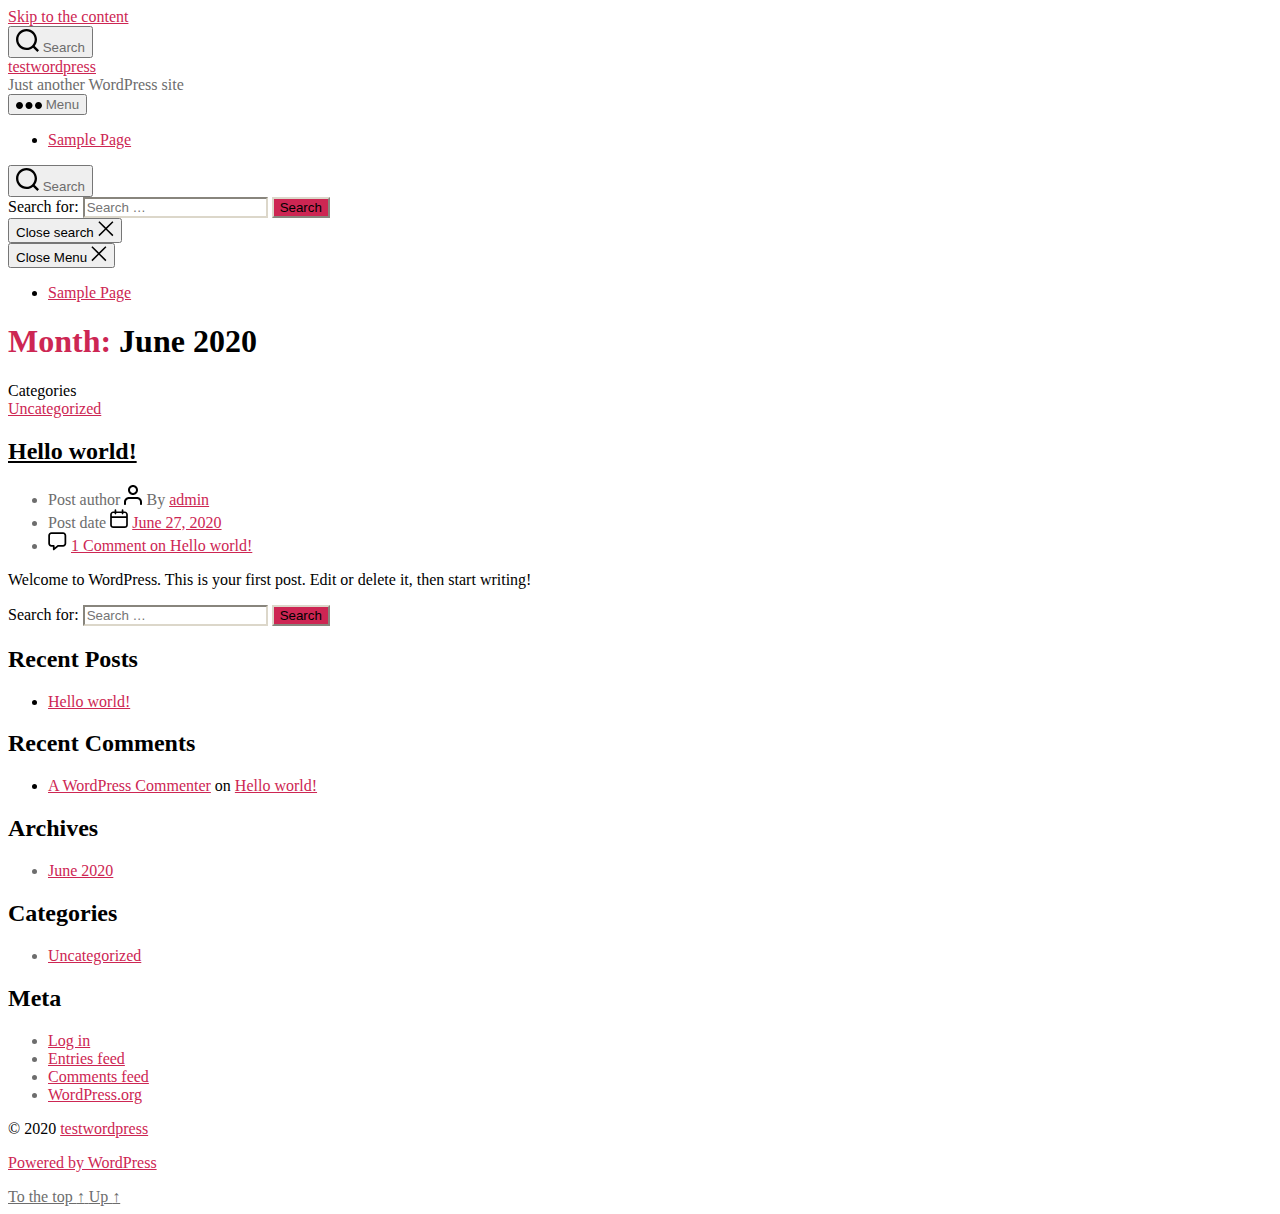
<file: 2020/06/index.html>
<!DOCTYPE html>

<html class="no-js" lang="en-US">

	<head>

		<meta charset="UTF-8">
		<meta name="viewport" content="width=device-width, initial-scale=1.0" >

		<link rel="profile" href="https://gmpg.org/xfn/11">

		<title>June 2020 &#8211; testwordpress</title>
<meta name='robots' content='noindex,nofollow' />
<link rel='dns-prefetch' href='//s.w.org' />
<link rel="alternate" type="application/rss+xml" title="testwordpress &raquo; Feed" href="http://localhost/https:/ronixx1.github.io/TestWordPress/feed/" />
<link rel="alternate" type="application/rss+xml" title="testwordpress &raquo; Comments Feed" href="http://localhost/https:/ronixx1.github.io/TestWordPress/comments/feed/" />
		<script>
			window._wpemojiSettings = {"baseUrl":"https:\/\/s.w.org\/images\/core\/emoji\/12.0.0-1\/72x72\/","ext":".png","svgUrl":"https:\/\/s.w.org\/images\/core\/emoji\/12.0.0-1\/svg\/","svgExt":".svg","source":{"concatemoji":"\/wp-includes\/js\/wp-emoji-release.min.js?ver=5.4.2"}};
			/*! This file is auto-generated */
			!function(e,a,t){var r,n,o,i,p=a.createElement("canvas"),s=p.getContext&&p.getContext("2d");function c(e,t){var a=String.fromCharCode;s.clearRect(0,0,p.width,p.height),s.fillText(a.apply(this,e),0,0);var r=p.toDataURL();return s.clearRect(0,0,p.width,p.height),s.fillText(a.apply(this,t),0,0),r===p.toDataURL()}function l(e){if(!s||!s.fillText)return!1;switch(s.textBaseline="top",s.font="600 32px Arial",e){case"flag":return!c([127987,65039,8205,9895,65039],[127987,65039,8203,9895,65039])&&(!c([55356,56826,55356,56819],[55356,56826,8203,55356,56819])&&!c([55356,57332,56128,56423,56128,56418,56128,56421,56128,56430,56128,56423,56128,56447],[55356,57332,8203,56128,56423,8203,56128,56418,8203,56128,56421,8203,56128,56430,8203,56128,56423,8203,56128,56447]));case"emoji":return!c([55357,56424,55356,57342,8205,55358,56605,8205,55357,56424,55356,57340],[55357,56424,55356,57342,8203,55358,56605,8203,55357,56424,55356,57340])}return!1}function d(e){var t=a.createElement("script");t.src=e,t.defer=t.type="text/javascript",a.getElementsByTagName("head")[0].appendChild(t)}for(i=Array("flag","emoji"),t.supports={everything:!0,everythingExceptFlag:!0},o=0;o<i.length;o++)t.supports[i[o]]=l(i[o]),t.supports.everything=t.supports.everything&&t.supports[i[o]],"flag"!==i[o]&&(t.supports.everythingExceptFlag=t.supports.everythingExceptFlag&&t.supports[i[o]]);t.supports.everythingExceptFlag=t.supports.everythingExceptFlag&&!t.supports.flag,t.DOMReady=!1,t.readyCallback=function(){t.DOMReady=!0},t.supports.everything||(n=function(){t.readyCallback()},a.addEventListener?(a.addEventListener("DOMContentLoaded",n,!1),e.addEventListener("load",n,!1)):(e.attachEvent("onload",n),a.attachEvent("onreadystatechange",function(){"complete"===a.readyState&&t.readyCallback()})),(r=t.source||{}).concatemoji?d(r.concatemoji):r.wpemoji&&r.twemoji&&(d(r.twemoji),d(r.wpemoji)))}(window,document,window._wpemojiSettings);
		</script>
		<style>
img.wp-smiley,
img.emoji {
	display: inline !important;
	border: none !important;
	box-shadow: none !important;
	height: 1em !important;
	width: 1em !important;
	margin: 0 .07em !important;
	vertical-align: -0.1em !important;
	background: none !important;
	padding: 0 !important;
}
</style>
	<link rel='stylesheet' id='wp-block-library-css'  href='http://localhost/https:/ronixx1.github.io/TestWordPress/wp-includes/css/dist/block-library/style.min.css?ver=5.4.2' media='all' />
<link rel='stylesheet' id='twentytwenty-style-css'  href='http://localhost/https:/ronixx1.github.io/TestWordPress/wp-content/themes/twentytwenty/style.css?ver=1.2' media='all' />
<style id='twentytwenty-style-inline-css'>
.color-accent,.color-accent-hover:hover,.color-accent-hover:focus,:root .has-accent-color,.has-drop-cap:not(:focus):first-letter,.wp-block-button.is-style-outline,a { color: #cd2653; }blockquote,.border-color-accent,.border-color-accent-hover:hover,.border-color-accent-hover:focus { border-color: #cd2653; }button:not(.toggle),.button,.faux-button,.wp-block-button__link,.wp-block-file .wp-block-file__button,input[type="button"],input[type="reset"],input[type="submit"],.bg-accent,.bg-accent-hover:hover,.bg-accent-hover:focus,:root .has-accent-background-color,.comment-reply-link { background-color: #cd2653; }.fill-children-accent,.fill-children-accent * { fill: #cd2653; }body,.entry-title a,:root .has-primary-color { color: #000000; }:root .has-primary-background-color { background-color: #000000; }cite,figcaption,.wp-caption-text,.post-meta,.entry-content .wp-block-archives li,.entry-content .wp-block-categories li,.entry-content .wp-block-latest-posts li,.wp-block-latest-comments__comment-date,.wp-block-latest-posts__post-date,.wp-block-embed figcaption,.wp-block-image figcaption,.wp-block-pullquote cite,.comment-metadata,.comment-respond .comment-notes,.comment-respond .logged-in-as,.pagination .dots,.entry-content hr:not(.has-background),hr.styled-separator,:root .has-secondary-color { color: #6d6d6d; }:root .has-secondary-background-color { background-color: #6d6d6d; }pre,fieldset,input,textarea,table,table *,hr { border-color: #dcd7ca; }caption,code,code,kbd,samp,.wp-block-table.is-style-stripes tbody tr:nth-child(odd),:root .has-subtle-background-background-color { background-color: #dcd7ca; }.wp-block-table.is-style-stripes { border-bottom-color: #dcd7ca; }.wp-block-latest-posts.is-grid li { border-top-color: #dcd7ca; }:root .has-subtle-background-color { color: #dcd7ca; }body:not(.overlay-header) .primary-menu > li > a,body:not(.overlay-header) .primary-menu > li > .icon,.modal-menu a,.footer-menu a, .footer-widgets a,#site-footer .wp-block-button.is-style-outline,.wp-block-pullquote:before,.singular:not(.overlay-header) .entry-header a,.archive-header a,.header-footer-group .color-accent,.header-footer-group .color-accent-hover:hover { color: #cd2653; }.social-icons a,#site-footer button:not(.toggle),#site-footer .button,#site-footer .faux-button,#site-footer .wp-block-button__link,#site-footer .wp-block-file__button,#site-footer input[type="button"],#site-footer input[type="reset"],#site-footer input[type="submit"] { background-color: #cd2653; }.header-footer-group,body:not(.overlay-header) #site-header .toggle,.menu-modal .toggle { color: #000000; }body:not(.overlay-header) .primary-menu ul { background-color: #000000; }body:not(.overlay-header) .primary-menu > li > ul:after { border-bottom-color: #000000; }body:not(.overlay-header) .primary-menu ul ul:after { border-left-color: #000000; }.site-description,body:not(.overlay-header) .toggle-inner .toggle-text,.widget .post-date,.widget .rss-date,.widget_archive li,.widget_categories li,.widget cite,.widget_pages li,.widget_meta li,.widget_nav_menu li,.powered-by-wordpress,.to-the-top,.singular .entry-header .post-meta,.singular:not(.overlay-header) .entry-header .post-meta a { color: #6d6d6d; }.header-footer-group pre,.header-footer-group fieldset,.header-footer-group input,.header-footer-group textarea,.header-footer-group table,.header-footer-group table *,.footer-nav-widgets-wrapper,#site-footer,.menu-modal nav *,.footer-widgets-outer-wrapper,.footer-top { border-color: #dcd7ca; }.header-footer-group table caption,body:not(.overlay-header) .header-inner .toggle-wrapper::before { background-color: #dcd7ca; }
</style>
<link rel='stylesheet' id='twentytwenty-print-style-css'  href='http://localhost/https:/ronixx1.github.io/TestWordPress/wp-content/themes/twentytwenty/print.css?ver=1.2' media='print' />
<script src='http://localhost/https:/ronixx1.github.io/TestWordPress/wp-content/themes/twentytwenty/assets/js/index.js?ver=1.2' async></script>
<link rel='https://api.w.org/' href='http://localhost/https:/ronixx1.github.io/TestWordPress/wp-json/' />
<link rel="EditURI" type="application/rsd+xml" title="RSD" href="http://localhost/https:/ronixx1.github.io/TestWordPress/xmlrpc.php?rsd" />
<link rel="wlwmanifest" type="application/wlwmanifest+xml" href="http://localhost/https:/ronixx1.github.io/TestWordPress/wp-includes/wlwmanifest.xml" /> 
<meta name="generator" content="WordPress 5.4.2" />
	<script>document.documentElement.className = document.documentElement.className.replace( 'no-js', 'js' );</script>
	<style>.recentcomments a{display:inline !important;padding:0 !important;margin:0 !important;}</style>
	</head>

	<body class="archive date wp-embed-responsive enable-search-modal has-no-pagination showing-comments show-avatars footer-top-visible">

		<a class="skip-link screen-reader-text" href="#site-content">Skip to the content</a>
		<header id="site-header" class="header-footer-group" role="banner">

			<div class="header-inner section-inner">

				<div class="header-titles-wrapper">

					
						<button class="toggle search-toggle mobile-search-toggle" data-toggle-target=".search-modal" data-toggle-body-class="showing-search-modal" data-set-focus=".search-modal .search-field" aria-expanded="false">
							<span class="toggle-inner">
								<span class="toggle-icon">
									<svg class="svg-icon" aria-hidden="true" role="img" focusable="false" xmlns="http://www.w3.org/2000/svg" width="23" height="23" viewbox="0 0 23 23"><path d="M38.710696,48.0601792 L43,52.3494831 L41.3494831,54 L37.0601792,49.710696 C35.2632422,51.1481185 32.9839107,52.0076499 30.5038249,52.0076499 C24.7027226,52.0076499 20,47.3049272 20,41.5038249 C20,35.7027226 24.7027226,31 30.5038249,31 C36.3049272,31 41.0076499,35.7027226 41.0076499,41.5038249 C41.0076499,43.9839107 40.1481185,46.2632422 38.710696,48.0601792 Z M36.3875844,47.1716785 C37.8030221,45.7026647 38.6734666,43.7048964 38.6734666,41.5038249 C38.6734666,36.9918565 35.0157934,33.3341833 30.5038249,33.3341833 C25.9918565,33.3341833 22.3341833,36.9918565 22.3341833,41.5038249 C22.3341833,46.0157934 25.9918565,49.6734666 30.5038249,49.6734666 C32.7048964,49.6734666 34.7026647,48.8030221 36.1716785,47.3875844 C36.2023931,47.347638 36.2360451,47.3092237 36.2726343,47.2726343 C36.3092237,47.2360451 36.347638,47.2023931 36.3875844,47.1716785 Z" transform="translate(-20 -31)" /></svg>								</span>
								<span class="toggle-text">Search</span>
							</span>
						</button><!-- .search-toggle -->

					
					<div class="header-titles">

						<div class="site-title faux-heading"><a href="http://localhost/https:/ronixx1.github.io/TestWordPress/">testwordpress</a></div><div class="site-description">Just another WordPress site</div><!-- .site-description -->
					</div><!-- .header-titles -->

					<button class="toggle nav-toggle mobile-nav-toggle" data-toggle-target=".menu-modal"  data-toggle-body-class="showing-menu-modal" aria-expanded="false" data-set-focus=".close-nav-toggle">
						<span class="toggle-inner">
							<span class="toggle-icon">
								<svg class="svg-icon" aria-hidden="true" role="img" focusable="false" xmlns="http://www.w3.org/2000/svg" width="26" height="7" viewbox="0 0 26 7"><path fill-rule="evenodd" d="M332.5,45 C330.567003,45 329,43.4329966 329,41.5 C329,39.5670034 330.567003,38 332.5,38 C334.432997,38 336,39.5670034 336,41.5 C336,43.4329966 334.432997,45 332.5,45 Z M342,45 C340.067003,45 338.5,43.4329966 338.5,41.5 C338.5,39.5670034 340.067003,38 342,38 C343.932997,38 345.5,39.5670034 345.5,41.5 C345.5,43.4329966 343.932997,45 342,45 Z M351.5,45 C349.567003,45 348,43.4329966 348,41.5 C348,39.5670034 349.567003,38 351.5,38 C353.432997,38 355,39.5670034 355,41.5 C355,43.4329966 353.432997,45 351.5,45 Z" transform="translate(-329 -38)" /></svg>							</span>
							<span class="toggle-text">Menu</span>
						</span>
					</button><!-- .nav-toggle -->

				</div><!-- .header-titles-wrapper -->

				<div class="header-navigation-wrapper">

					
							<nav class="primary-menu-wrapper" aria-label="Horizontal" role="navigation">

								<ul class="primary-menu reset-list-style">

								<li class="page_item page-item-2"><a href="http://localhost/https:/ronixx1.github.io/TestWordPress/sample-page/">Sample Page</a></li>

								</ul>

							</nav><!-- .primary-menu-wrapper -->

						
						<div class="header-toggles hide-no-js">

						
							<div class="toggle-wrapper search-toggle-wrapper">

								<button class="toggle search-toggle desktop-search-toggle" data-toggle-target=".search-modal" data-toggle-body-class="showing-search-modal" data-set-focus=".search-modal .search-field" aria-expanded="false">
									<span class="toggle-inner">
										<svg class="svg-icon" aria-hidden="true" role="img" focusable="false" xmlns="http://www.w3.org/2000/svg" width="23" height="23" viewbox="0 0 23 23"><path d="M38.710696,48.0601792 L43,52.3494831 L41.3494831,54 L37.0601792,49.710696 C35.2632422,51.1481185 32.9839107,52.0076499 30.5038249,52.0076499 C24.7027226,52.0076499 20,47.3049272 20,41.5038249 C20,35.7027226 24.7027226,31 30.5038249,31 C36.3049272,31 41.0076499,35.7027226 41.0076499,41.5038249 C41.0076499,43.9839107 40.1481185,46.2632422 38.710696,48.0601792 Z M36.3875844,47.1716785 C37.8030221,45.7026647 38.6734666,43.7048964 38.6734666,41.5038249 C38.6734666,36.9918565 35.0157934,33.3341833 30.5038249,33.3341833 C25.9918565,33.3341833 22.3341833,36.9918565 22.3341833,41.5038249 C22.3341833,46.0157934 25.9918565,49.6734666 30.5038249,49.6734666 C32.7048964,49.6734666 34.7026647,48.8030221 36.1716785,47.3875844 C36.2023931,47.347638 36.2360451,47.3092237 36.2726343,47.2726343 C36.3092237,47.2360451 36.347638,47.2023931 36.3875844,47.1716785 Z" transform="translate(-20 -31)" /></svg>										<span class="toggle-text">Search</span>
									</span>
								</button><!-- .search-toggle -->

							</div>

							
						</div><!-- .header-toggles -->
						
				</div><!-- .header-navigation-wrapper -->

			</div><!-- .header-inner -->

			<div class="search-modal cover-modal header-footer-group" data-modal-target-string=".search-modal">

	<div class="search-modal-inner modal-inner">

		<div class="section-inner">

			<form role="search" aria-label="Search for:" method="get" class="search-form" action="http://localhost/https:/ronixx1.github.io/TestWordPress/">
	<label for="search-form-1">
		<span class="screen-reader-text">Search for:</span>
		<input type="search" id="search-form-1" class="search-field" placeholder="Search &hellip;" value="" name="s" />
	</label>
	<input type="submit" class="search-submit" value="Search" />
</form>

			<button class="toggle search-untoggle close-search-toggle fill-children-current-color" data-toggle-target=".search-modal" data-toggle-body-class="showing-search-modal" data-set-focus=".search-modal .search-field" aria-expanded="false">
				<span class="screen-reader-text">Close search</span>
				<svg class="svg-icon" aria-hidden="true" role="img" focusable="false" xmlns="http://www.w3.org/2000/svg" width="16" height="16" viewbox="0 0 16 16"><polygon fill="" fill-rule="evenodd" points="6.852 7.649 .399 1.195 1.445 .149 7.899 6.602 14.352 .149 15.399 1.195 8.945 7.649 15.399 14.102 14.352 15.149 7.899 8.695 1.445 15.149 .399 14.102" /></svg>			</button><!-- .search-toggle -->

		</div><!-- .section-inner -->

	</div><!-- .search-modal-inner -->

</div><!-- .menu-modal -->

		</header><!-- #site-header -->

		
<div class="menu-modal cover-modal header-footer-group" data-modal-target-string=".menu-modal">

	<div class="menu-modal-inner modal-inner">

		<div class="menu-wrapper section-inner">

			<div class="menu-top">

				<button class="toggle close-nav-toggle fill-children-current-color" data-toggle-target=".menu-modal" data-toggle-body-class="showing-menu-modal" aria-expanded="false" data-set-focus=".menu-modal">
					<span class="toggle-text">Close Menu</span>
					<svg class="svg-icon" aria-hidden="true" role="img" focusable="false" xmlns="http://www.w3.org/2000/svg" width="16" height="16" viewbox="0 0 16 16"><polygon fill="" fill-rule="evenodd" points="6.852 7.649 .399 1.195 1.445 .149 7.899 6.602 14.352 .149 15.399 1.195 8.945 7.649 15.399 14.102 14.352 15.149 7.899 8.695 1.445 15.149 .399 14.102" /></svg>				</button><!-- .nav-toggle -->

				
					<nav class="mobile-menu" aria-label="Mobile" role="navigation">

						<ul class="modal-menu reset-list-style">

						<li class="page_item page-item-2"><div class="ancestor-wrapper"><a href="http://localhost/https:/ronixx1.github.io/TestWordPress/sample-page/">Sample Page</a></div><!-- .ancestor-wrapper --></li>

						</ul>

					</nav>

					
			</div><!-- .menu-top -->

			<div class="menu-bottom">

				
			</div><!-- .menu-bottom -->

		</div><!-- .menu-wrapper -->

	</div><!-- .menu-modal-inner -->

</div><!-- .menu-modal -->

<main id="site-content" role="main">

	
		<header class="archive-header has-text-align-center header-footer-group">

			<div class="archive-header-inner section-inner medium">

									<h1 class="archive-title"><span class="color-accent">Month:</span> June 2020</h1>
				
				
			</div><!-- .archive-header-inner -->

		</header><!-- .archive-header -->

		
<article class="post-1 post type-post status-publish format-standard hentry category-uncategorized" id="post-1">

	
<header class="entry-header has-text-align-center">

	<div class="entry-header-inner section-inner medium">

		
			<div class="entry-categories">
				<span class="screen-reader-text">Categories</span>
				<div class="entry-categories-inner">
					<a href="http://localhost/https:/ronixx1.github.io/TestWordPress/category/uncategorized/" rel="category tag">Uncategorized</a>				</div><!-- .entry-categories-inner -->
			</div><!-- .entry-categories -->

			<h2 class="entry-title heading-size-1"><a href="http://localhost/https:/ronixx1.github.io/TestWordPress/2020/06/27/hello-world/">Hello world!</a></h2>
		<div class="post-meta-wrapper post-meta-single post-meta-single-top">

			<ul class="post-meta">

									<li class="post-author meta-wrapper">
						<span class="meta-icon">
							<span class="screen-reader-text">Post author</span>
							<svg class="svg-icon" aria-hidden="true" role="img" focusable="false" xmlns="http://www.w3.org/2000/svg" width="18" height="20" viewbox="0 0 18 20"><path fill="" d="M18,19 C18,19.5522847 17.5522847,20 17,20 C16.4477153,20 16,19.5522847 16,19 L16,17 C16,15.3431458 14.6568542,14 13,14 L5,14 C3.34314575,14 2,15.3431458 2,17 L2,19 C2,19.5522847 1.55228475,20 1,20 C0.44771525,20 0,19.5522847 0,19 L0,17 C0,14.2385763 2.23857625,12 5,12 L13,12 C15.7614237,12 18,14.2385763 18,17 L18,19 Z M9,10 C6.23857625,10 4,7.76142375 4,5 C4,2.23857625 6.23857625,0 9,0 C11.7614237,0 14,2.23857625 14,5 C14,7.76142375 11.7614237,10 9,10 Z M9,8 C10.6568542,8 12,6.65685425 12,5 C12,3.34314575 10.6568542,2 9,2 C7.34314575,2 6,3.34314575 6,5 C6,6.65685425 7.34314575,8 9,8 Z" /></svg>						</span>
						<span class="meta-text">
							By <a href="http://localhost/https:/ronixx1.github.io/TestWordPress/author/admin/">admin</a>						</span>
					</li>
										<li class="post-date meta-wrapper">
						<span class="meta-icon">
							<span class="screen-reader-text">Post date</span>
							<svg class="svg-icon" aria-hidden="true" role="img" focusable="false" xmlns="http://www.w3.org/2000/svg" width="18" height="19" viewbox="0 0 18 19"><path fill="" d="M4.60069444,4.09375 L3.25,4.09375 C2.47334957,4.09375 1.84375,4.72334957 1.84375,5.5 L1.84375,7.26736111 L16.15625,7.26736111 L16.15625,5.5 C16.15625,4.72334957 15.5266504,4.09375 14.75,4.09375 L13.3993056,4.09375 L13.3993056,4.55555556 C13.3993056,5.02154581 13.0215458,5.39930556 12.5555556,5.39930556 C12.0895653,5.39930556 11.7118056,5.02154581 11.7118056,4.55555556 L11.7118056,4.09375 L6.28819444,4.09375 L6.28819444,4.55555556 C6.28819444,5.02154581 5.9104347,5.39930556 5.44444444,5.39930556 C4.97845419,5.39930556 4.60069444,5.02154581 4.60069444,4.55555556 L4.60069444,4.09375 Z M6.28819444,2.40625 L11.7118056,2.40625 L11.7118056,1 C11.7118056,0.534009742 12.0895653,0.15625 12.5555556,0.15625 C13.0215458,0.15625 13.3993056,0.534009742 13.3993056,1 L13.3993056,2.40625 L14.75,2.40625 C16.4586309,2.40625 17.84375,3.79136906 17.84375,5.5 L17.84375,15.875 C17.84375,17.5836309 16.4586309,18.96875 14.75,18.96875 L3.25,18.96875 C1.54136906,18.96875 0.15625,17.5836309 0.15625,15.875 L0.15625,5.5 C0.15625,3.79136906 1.54136906,2.40625 3.25,2.40625 L4.60069444,2.40625 L4.60069444,1 C4.60069444,0.534009742 4.97845419,0.15625 5.44444444,0.15625 C5.9104347,0.15625 6.28819444,0.534009742 6.28819444,1 L6.28819444,2.40625 Z M1.84375,8.95486111 L1.84375,15.875 C1.84375,16.6516504 2.47334957,17.28125 3.25,17.28125 L14.75,17.28125 C15.5266504,17.28125 16.15625,16.6516504 16.15625,15.875 L16.15625,8.95486111 L1.84375,8.95486111 Z" /></svg>						</span>
						<span class="meta-text">
							<a href="http://localhost/https:/ronixx1.github.io/TestWordPress/2020/06/27/hello-world/">June 27, 2020</a>
						</span>
					</li>
										<li class="post-comment-link meta-wrapper">
						<span class="meta-icon">
							<svg class="svg-icon" aria-hidden="true" role="img" focusable="false" xmlns="http://www.w3.org/2000/svg" width="19" height="19" viewbox="0 0 19 19"><path d="M9.43016863,13.2235931 C9.58624731,13.094699 9.7823475,13.0241935 9.98476849,13.0241935 L15.0564516,13.0241935 C15.8581553,13.0241935 16.5080645,12.3742843 16.5080645,11.5725806 L16.5080645,3.44354839 C16.5080645,2.64184472 15.8581553,1.99193548 15.0564516,1.99193548 L3.44354839,1.99193548 C2.64184472,1.99193548 1.99193548,2.64184472 1.99193548,3.44354839 L1.99193548,11.5725806 C1.99193548,12.3742843 2.64184472,13.0241935 3.44354839,13.0241935 L5.76612903,13.0241935 C6.24715123,13.0241935 6.63709677,13.4141391 6.63709677,13.8951613 L6.63709677,15.5301903 L9.43016863,13.2235931 Z M3.44354839,14.766129 C1.67980032,14.766129 0.25,13.3363287 0.25,11.5725806 L0.25,3.44354839 C0.25,1.67980032 1.67980032,0.25 3.44354839,0.25 L15.0564516,0.25 C16.8201997,0.25 18.25,1.67980032 18.25,3.44354839 L18.25,11.5725806 C18.25,13.3363287 16.8201997,14.766129 15.0564516,14.766129 L10.2979143,14.766129 L6.32072889,18.0506004 C5.75274472,18.5196577 4.89516129,18.1156602 4.89516129,17.3790323 L4.89516129,14.766129 L3.44354839,14.766129 Z" /></svg>						</span>
						<span class="meta-text">
							<a href="http://localhost/https:/ronixx1.github.io/TestWordPress/2020/06/27/hello-world/#comments">1 Comment<span class="screen-reader-text"> on Hello world!</span></a>						</span>
					</li>
					
			</ul><!-- .post-meta -->

		</div><!-- .post-meta-wrapper -->

		
	</div><!-- .entry-header-inner -->

</header><!-- .entry-header -->

	<div class="post-inner thin">

		<div class="entry-content">

			
<p>Welcome to WordPress. This is your first post. Edit or delete it, then start writing!</p>

		</div><!-- .entry-content -->

	</div><!-- .post-inner -->

	<div class="section-inner">
		
	</div><!-- .section-inner -->

	
</article><!-- .post -->

	
</main><!-- #site-content -->


	<div class="footer-nav-widgets-wrapper header-footer-group">

		<div class="footer-inner section-inner">

			
			
				<aside class="footer-widgets-outer-wrapper" role="complementary">

					<div class="footer-widgets-wrapper">

						
							<div class="footer-widgets column-one grid-item">
								<div class="widget widget_search"><div class="widget-content"><form role="search"  method="get" class="search-form" action="http://localhost/https:/ronixx1.github.io/TestWordPress/">
	<label for="search-form-2">
		<span class="screen-reader-text">Search for:</span>
		<input type="search" id="search-form-2" class="search-field" placeholder="Search &hellip;" value="" name="s" />
	</label>
	<input type="submit" class="search-submit" value="Search" />
</form>
</div></div>		<div class="widget widget_recent_entries"><div class="widget-content">		<h2 class="widget-title subheading heading-size-3">Recent Posts</h2>		<ul>
											<li>
					<a href="http://localhost/https:/ronixx1.github.io/TestWordPress/2020/06/27/hello-world/">Hello world!</a>
									</li>
					</ul>
		</div></div><div class="widget widget_recent_comments"><div class="widget-content"><h2 class="widget-title subheading heading-size-3">Recent Comments</h2><ul id="recentcomments"><li class="recentcomments"><span class="comment-author-link"><a href='https://wordpress.org/' rel='external nofollow ugc' class='url'>A WordPress Commenter</a></span> on <a href="http://localhost/https:/ronixx1.github.io/TestWordPress/2020/06/27/hello-world/#comment-1">Hello world!</a></li></ul></div></div>							</div>

						
						
							<div class="footer-widgets column-two grid-item">
								<div class="widget widget_archive"><div class="widget-content"><h2 class="widget-title subheading heading-size-3">Archives</h2>		<ul>
				<li><a href='http://localhost/https:/ronixx1.github.io/TestWordPress/2020/06/' aria-current="page">June 2020</a></li>
		</ul>
			</div></div><div class="widget widget_categories"><div class="widget-content"><h2 class="widget-title subheading heading-size-3">Categories</h2>		<ul>
				<li class="cat-item cat-item-1"><a href="http://localhost/https:/ronixx1.github.io/TestWordPress/category/uncategorized/">Uncategorized</a>
</li>
		</ul>
			</div></div><div class="widget widget_meta"><div class="widget-content"><h2 class="widget-title subheading heading-size-3">Meta</h2>			<ul>
						<li><a href="http://localhost/https:/ronixx1.github.io/TestWordPress/wp-login.php">Log in</a></li>
			<li><a href="http://localhost/https:/ronixx1.github.io/TestWordPress/feed/">Entries feed</a></li>
			<li><a href="http://localhost/https:/ronixx1.github.io/TestWordPress/comments/feed/">Comments feed</a></li>
			<li><a href="https://wordpress.org/">WordPress.org</a></li>			</ul>
			</div></div>							</div>

						
					</div><!-- .footer-widgets-wrapper -->

				</aside><!-- .footer-widgets-outer-wrapper -->

			
		</div><!-- .footer-inner -->

	</div><!-- .footer-nav-widgets-wrapper -->


			<footer id="site-footer" role="contentinfo" class="header-footer-group">

				<div class="section-inner">

					<div class="footer-credits">

						<p class="footer-copyright">&copy;
							2020							<a href="http://localhost/https:/ronixx1.github.io/TestWordPress/">testwordpress</a>
						</p><!-- .footer-copyright -->

						<p class="powered-by-wordpress">
							<a href="https://wordpress.org/">
								Powered by WordPress							</a>
						</p><!-- .powered-by-wordpress -->

					</div><!-- .footer-credits -->

					<a class="to-the-top" href="#site-header">
						<span class="to-the-top-long">
							To the top <span class="arrow" aria-hidden="true">&uarr;</span>						</span><!-- .to-the-top-long -->
						<span class="to-the-top-short">
							Up <span class="arrow" aria-hidden="true">&uarr;</span>						</span><!-- .to-the-top-short -->
					</a><!-- .to-the-top -->

				</div><!-- .section-inner -->

			</footer><!-- #site-footer -->

		<script src='http://localhost/https:/ronixx1.github.io/TestWordPress/wp-includes/js/wp-embed.min.js?ver=5.4.2'></script>
	<script>
	/(trident|msie)/i.test(navigator.userAgent)&&document.getElementById&&window.addEventListener&&window.addEventListener("hashchange",function(){var t,e=location.hash.substring(1);/^[A-z0-9_-]+$/.test(e)&&(t=document.getElementById(e))&&(/^(?:a|select|input|button|textarea)$/i.test(t.tagName)||(t.tabIndex=-1),t.focus())},!1);
	</script>
	
	</body>
</html>
</file>
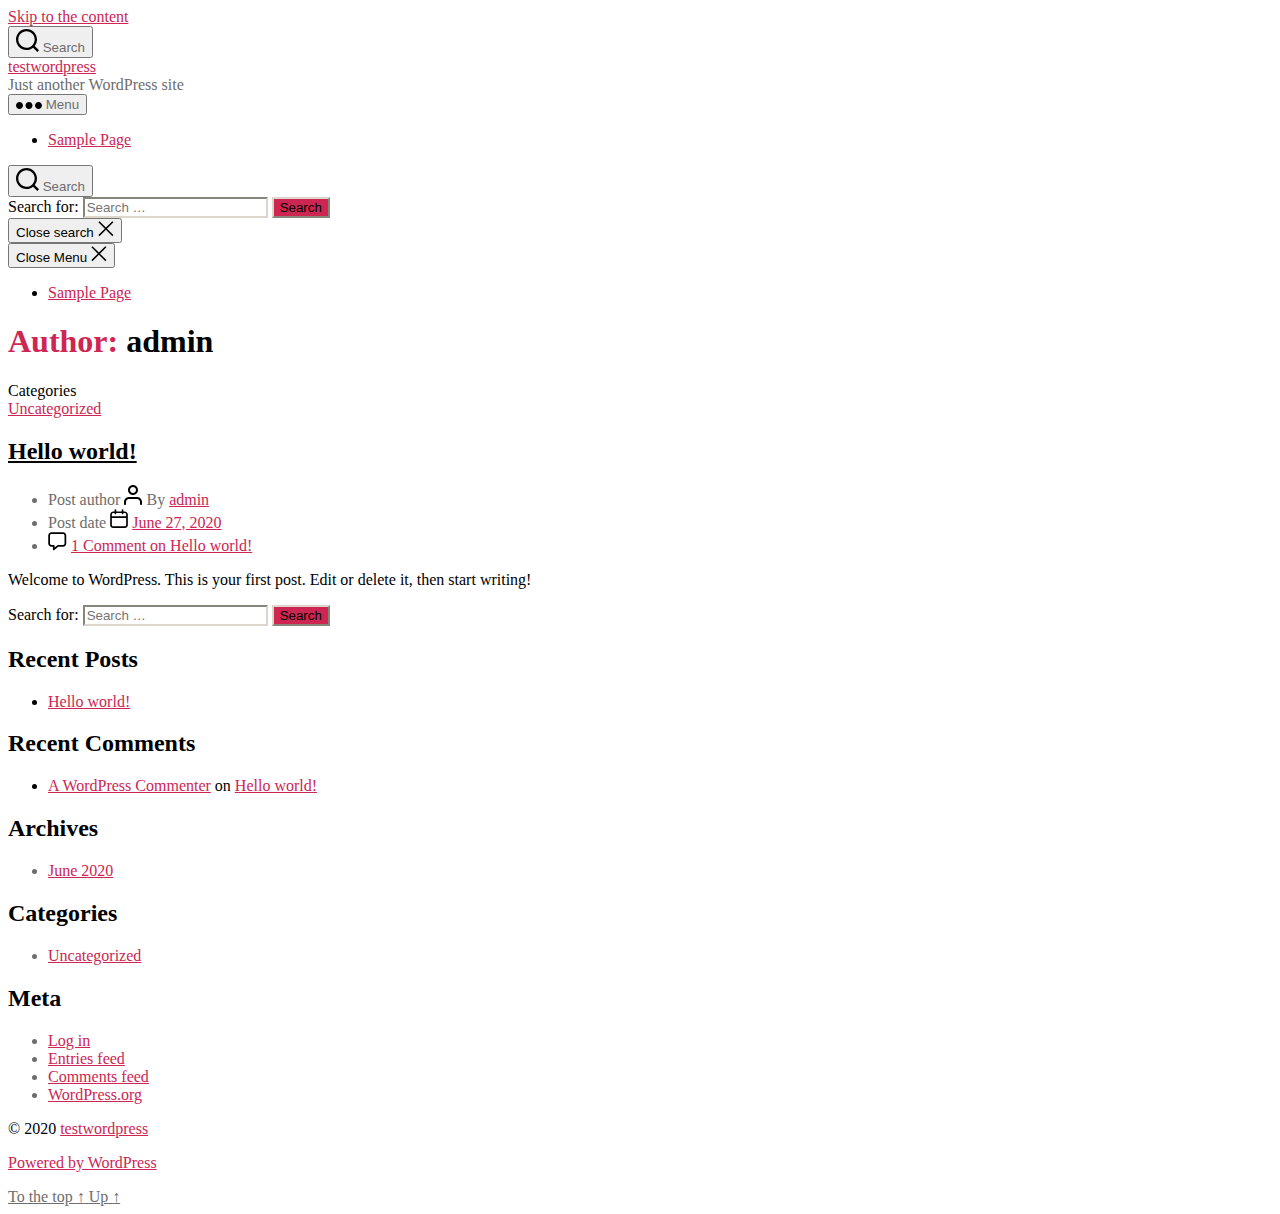
<file: author/admin/index.html>
<!DOCTYPE html>

<html class="no-js" lang="en-US">

	<head>

		<meta charset="UTF-8">
		<meta name="viewport" content="width=device-width, initial-scale=1.0" >

		<link rel="profile" href="https://gmpg.org/xfn/11">

		<title>admin &#8211; testwordpress</title>
<meta name='robots' content='noindex,nofollow' />
<link rel='dns-prefetch' href='//s.w.org' />
<link rel="alternate" type="application/rss+xml" title="testwordpress &raquo; Feed" href="http://localhost/https:/ronixx1.github.io/TestWordPress/feed/" />
<link rel="alternate" type="application/rss+xml" title="testwordpress &raquo; Comments Feed" href="http://localhost/https:/ronixx1.github.io/TestWordPress/comments/feed/" />
<link rel="alternate" type="application/rss+xml" title="testwordpress &raquo; Posts by admin Feed" href="http://localhost/https:/ronixx1.github.io/TestWordPress/author/admin/feed/" />
		<script>
			window._wpemojiSettings = {"baseUrl":"https:\/\/s.w.org\/images\/core\/emoji\/12.0.0-1\/72x72\/","ext":".png","svgUrl":"https:\/\/s.w.org\/images\/core\/emoji\/12.0.0-1\/svg\/","svgExt":".svg","source":{"concatemoji":"\/wp-includes\/js\/wp-emoji-release.min.js?ver=5.4.2"}};
			/*! This file is auto-generated */
			!function(e,a,t){var r,n,o,i,p=a.createElement("canvas"),s=p.getContext&&p.getContext("2d");function c(e,t){var a=String.fromCharCode;s.clearRect(0,0,p.width,p.height),s.fillText(a.apply(this,e),0,0);var r=p.toDataURL();return s.clearRect(0,0,p.width,p.height),s.fillText(a.apply(this,t),0,0),r===p.toDataURL()}function l(e){if(!s||!s.fillText)return!1;switch(s.textBaseline="top",s.font="600 32px Arial",e){case"flag":return!c([127987,65039,8205,9895,65039],[127987,65039,8203,9895,65039])&&(!c([55356,56826,55356,56819],[55356,56826,8203,55356,56819])&&!c([55356,57332,56128,56423,56128,56418,56128,56421,56128,56430,56128,56423,56128,56447],[55356,57332,8203,56128,56423,8203,56128,56418,8203,56128,56421,8203,56128,56430,8203,56128,56423,8203,56128,56447]));case"emoji":return!c([55357,56424,55356,57342,8205,55358,56605,8205,55357,56424,55356,57340],[55357,56424,55356,57342,8203,55358,56605,8203,55357,56424,55356,57340])}return!1}function d(e){var t=a.createElement("script");t.src=e,t.defer=t.type="text/javascript",a.getElementsByTagName("head")[0].appendChild(t)}for(i=Array("flag","emoji"),t.supports={everything:!0,everythingExceptFlag:!0},o=0;o<i.length;o++)t.supports[i[o]]=l(i[o]),t.supports.everything=t.supports.everything&&t.supports[i[o]],"flag"!==i[o]&&(t.supports.everythingExceptFlag=t.supports.everythingExceptFlag&&t.supports[i[o]]);t.supports.everythingExceptFlag=t.supports.everythingExceptFlag&&!t.supports.flag,t.DOMReady=!1,t.readyCallback=function(){t.DOMReady=!0},t.supports.everything||(n=function(){t.readyCallback()},a.addEventListener?(a.addEventListener("DOMContentLoaded",n,!1),e.addEventListener("load",n,!1)):(e.attachEvent("onload",n),a.attachEvent("onreadystatechange",function(){"complete"===a.readyState&&t.readyCallback()})),(r=t.source||{}).concatemoji?d(r.concatemoji):r.wpemoji&&r.twemoji&&(d(r.twemoji),d(r.wpemoji)))}(window,document,window._wpemojiSettings);
		</script>
		<style>
img.wp-smiley,
img.emoji {
	display: inline !important;
	border: none !important;
	box-shadow: none !important;
	height: 1em !important;
	width: 1em !important;
	margin: 0 .07em !important;
	vertical-align: -0.1em !important;
	background: none !important;
	padding: 0 !important;
}
</style>
	<link rel='stylesheet' id='wp-block-library-css'  href='http://localhost/https:/ronixx1.github.io/TestWordPress/wp-includes/css/dist/block-library/style.min.css?ver=5.4.2' media='all' />
<link rel='stylesheet' id='twentytwenty-style-css'  href='http://localhost/https:/ronixx1.github.io/TestWordPress/wp-content/themes/twentytwenty/style.css?ver=1.2' media='all' />
<style id='twentytwenty-style-inline-css'>
.color-accent,.color-accent-hover:hover,.color-accent-hover:focus,:root .has-accent-color,.has-drop-cap:not(:focus):first-letter,.wp-block-button.is-style-outline,a { color: #cd2653; }blockquote,.border-color-accent,.border-color-accent-hover:hover,.border-color-accent-hover:focus { border-color: #cd2653; }button:not(.toggle),.button,.faux-button,.wp-block-button__link,.wp-block-file .wp-block-file__button,input[type="button"],input[type="reset"],input[type="submit"],.bg-accent,.bg-accent-hover:hover,.bg-accent-hover:focus,:root .has-accent-background-color,.comment-reply-link { background-color: #cd2653; }.fill-children-accent,.fill-children-accent * { fill: #cd2653; }body,.entry-title a,:root .has-primary-color { color: #000000; }:root .has-primary-background-color { background-color: #000000; }cite,figcaption,.wp-caption-text,.post-meta,.entry-content .wp-block-archives li,.entry-content .wp-block-categories li,.entry-content .wp-block-latest-posts li,.wp-block-latest-comments__comment-date,.wp-block-latest-posts__post-date,.wp-block-embed figcaption,.wp-block-image figcaption,.wp-block-pullquote cite,.comment-metadata,.comment-respond .comment-notes,.comment-respond .logged-in-as,.pagination .dots,.entry-content hr:not(.has-background),hr.styled-separator,:root .has-secondary-color { color: #6d6d6d; }:root .has-secondary-background-color { background-color: #6d6d6d; }pre,fieldset,input,textarea,table,table *,hr { border-color: #dcd7ca; }caption,code,code,kbd,samp,.wp-block-table.is-style-stripes tbody tr:nth-child(odd),:root .has-subtle-background-background-color { background-color: #dcd7ca; }.wp-block-table.is-style-stripes { border-bottom-color: #dcd7ca; }.wp-block-latest-posts.is-grid li { border-top-color: #dcd7ca; }:root .has-subtle-background-color { color: #dcd7ca; }body:not(.overlay-header) .primary-menu > li > a,body:not(.overlay-header) .primary-menu > li > .icon,.modal-menu a,.footer-menu a, .footer-widgets a,#site-footer .wp-block-button.is-style-outline,.wp-block-pullquote:before,.singular:not(.overlay-header) .entry-header a,.archive-header a,.header-footer-group .color-accent,.header-footer-group .color-accent-hover:hover { color: #cd2653; }.social-icons a,#site-footer button:not(.toggle),#site-footer .button,#site-footer .faux-button,#site-footer .wp-block-button__link,#site-footer .wp-block-file__button,#site-footer input[type="button"],#site-footer input[type="reset"],#site-footer input[type="submit"] { background-color: #cd2653; }.header-footer-group,body:not(.overlay-header) #site-header .toggle,.menu-modal .toggle { color: #000000; }body:not(.overlay-header) .primary-menu ul { background-color: #000000; }body:not(.overlay-header) .primary-menu > li > ul:after { border-bottom-color: #000000; }body:not(.overlay-header) .primary-menu ul ul:after { border-left-color: #000000; }.site-description,body:not(.overlay-header) .toggle-inner .toggle-text,.widget .post-date,.widget .rss-date,.widget_archive li,.widget_categories li,.widget cite,.widget_pages li,.widget_meta li,.widget_nav_menu li,.powered-by-wordpress,.to-the-top,.singular .entry-header .post-meta,.singular:not(.overlay-header) .entry-header .post-meta a { color: #6d6d6d; }.header-footer-group pre,.header-footer-group fieldset,.header-footer-group input,.header-footer-group textarea,.header-footer-group table,.header-footer-group table *,.footer-nav-widgets-wrapper,#site-footer,.menu-modal nav *,.footer-widgets-outer-wrapper,.footer-top { border-color: #dcd7ca; }.header-footer-group table caption,body:not(.overlay-header) .header-inner .toggle-wrapper::before { background-color: #dcd7ca; }
</style>
<link rel='stylesheet' id='twentytwenty-print-style-css'  href='http://localhost/https:/ronixx1.github.io/TestWordPress/wp-content/themes/twentytwenty/print.css?ver=1.2' media='print' />
<script src='http://localhost/https:/ronixx1.github.io/TestWordPress/wp-content/themes/twentytwenty/assets/js/index.js?ver=1.2' async></script>
<link rel='https://api.w.org/' href='http://localhost/https:/ronixx1.github.io/TestWordPress/wp-json/' />
<link rel="EditURI" type="application/rsd+xml" title="RSD" href="http://localhost/https:/ronixx1.github.io/TestWordPress/xmlrpc.php?rsd" />
<link rel="wlwmanifest" type="application/wlwmanifest+xml" href="http://localhost/https:/ronixx1.github.io/TestWordPress/wp-includes/wlwmanifest.xml" /> 
<meta name="generator" content="WordPress 5.4.2" />
	<script>document.documentElement.className = document.documentElement.className.replace( 'no-js', 'js' );</script>
	<style>.recentcomments a{display:inline !important;padding:0 !important;margin:0 !important;}</style>
	</head>

	<body class="archive author author-admin author-1 wp-embed-responsive enable-search-modal has-no-pagination showing-comments show-avatars footer-top-visible">

		<a class="skip-link screen-reader-text" href="#site-content">Skip to the content</a>
		<header id="site-header" class="header-footer-group" role="banner">

			<div class="header-inner section-inner">

				<div class="header-titles-wrapper">

					
						<button class="toggle search-toggle mobile-search-toggle" data-toggle-target=".search-modal" data-toggle-body-class="showing-search-modal" data-set-focus=".search-modal .search-field" aria-expanded="false">
							<span class="toggle-inner">
								<span class="toggle-icon">
									<svg class="svg-icon" aria-hidden="true" role="img" focusable="false" xmlns="http://www.w3.org/2000/svg" width="23" height="23" viewbox="0 0 23 23"><path d="M38.710696,48.0601792 L43,52.3494831 L41.3494831,54 L37.0601792,49.710696 C35.2632422,51.1481185 32.9839107,52.0076499 30.5038249,52.0076499 C24.7027226,52.0076499 20,47.3049272 20,41.5038249 C20,35.7027226 24.7027226,31 30.5038249,31 C36.3049272,31 41.0076499,35.7027226 41.0076499,41.5038249 C41.0076499,43.9839107 40.1481185,46.2632422 38.710696,48.0601792 Z M36.3875844,47.1716785 C37.8030221,45.7026647 38.6734666,43.7048964 38.6734666,41.5038249 C38.6734666,36.9918565 35.0157934,33.3341833 30.5038249,33.3341833 C25.9918565,33.3341833 22.3341833,36.9918565 22.3341833,41.5038249 C22.3341833,46.0157934 25.9918565,49.6734666 30.5038249,49.6734666 C32.7048964,49.6734666 34.7026647,48.8030221 36.1716785,47.3875844 C36.2023931,47.347638 36.2360451,47.3092237 36.2726343,47.2726343 C36.3092237,47.2360451 36.347638,47.2023931 36.3875844,47.1716785 Z" transform="translate(-20 -31)" /></svg>								</span>
								<span class="toggle-text">Search</span>
							</span>
						</button><!-- .search-toggle -->

					
					<div class="header-titles">

						<div class="site-title faux-heading"><a href="http://localhost/https:/ronixx1.github.io/TestWordPress/">testwordpress</a></div><div class="site-description">Just another WordPress site</div><!-- .site-description -->
					</div><!-- .header-titles -->

					<button class="toggle nav-toggle mobile-nav-toggle" data-toggle-target=".menu-modal"  data-toggle-body-class="showing-menu-modal" aria-expanded="false" data-set-focus=".close-nav-toggle">
						<span class="toggle-inner">
							<span class="toggle-icon">
								<svg class="svg-icon" aria-hidden="true" role="img" focusable="false" xmlns="http://www.w3.org/2000/svg" width="26" height="7" viewbox="0 0 26 7"><path fill-rule="evenodd" d="M332.5,45 C330.567003,45 329,43.4329966 329,41.5 C329,39.5670034 330.567003,38 332.5,38 C334.432997,38 336,39.5670034 336,41.5 C336,43.4329966 334.432997,45 332.5,45 Z M342,45 C340.067003,45 338.5,43.4329966 338.5,41.5 C338.5,39.5670034 340.067003,38 342,38 C343.932997,38 345.5,39.5670034 345.5,41.5 C345.5,43.4329966 343.932997,45 342,45 Z M351.5,45 C349.567003,45 348,43.4329966 348,41.5 C348,39.5670034 349.567003,38 351.5,38 C353.432997,38 355,39.5670034 355,41.5 C355,43.4329966 353.432997,45 351.5,45 Z" transform="translate(-329 -38)" /></svg>							</span>
							<span class="toggle-text">Menu</span>
						</span>
					</button><!-- .nav-toggle -->

				</div><!-- .header-titles-wrapper -->

				<div class="header-navigation-wrapper">

					
							<nav class="primary-menu-wrapper" aria-label="Horizontal" role="navigation">

								<ul class="primary-menu reset-list-style">

								<li class="page_item page-item-2"><a href="http://localhost/https:/ronixx1.github.io/TestWordPress/sample-page/">Sample Page</a></li>

								</ul>

							</nav><!-- .primary-menu-wrapper -->

						
						<div class="header-toggles hide-no-js">

						
							<div class="toggle-wrapper search-toggle-wrapper">

								<button class="toggle search-toggle desktop-search-toggle" data-toggle-target=".search-modal" data-toggle-body-class="showing-search-modal" data-set-focus=".search-modal .search-field" aria-expanded="false">
									<span class="toggle-inner">
										<svg class="svg-icon" aria-hidden="true" role="img" focusable="false" xmlns="http://www.w3.org/2000/svg" width="23" height="23" viewbox="0 0 23 23"><path d="M38.710696,48.0601792 L43,52.3494831 L41.3494831,54 L37.0601792,49.710696 C35.2632422,51.1481185 32.9839107,52.0076499 30.5038249,52.0076499 C24.7027226,52.0076499 20,47.3049272 20,41.5038249 C20,35.7027226 24.7027226,31 30.5038249,31 C36.3049272,31 41.0076499,35.7027226 41.0076499,41.5038249 C41.0076499,43.9839107 40.1481185,46.2632422 38.710696,48.0601792 Z M36.3875844,47.1716785 C37.8030221,45.7026647 38.6734666,43.7048964 38.6734666,41.5038249 C38.6734666,36.9918565 35.0157934,33.3341833 30.5038249,33.3341833 C25.9918565,33.3341833 22.3341833,36.9918565 22.3341833,41.5038249 C22.3341833,46.0157934 25.9918565,49.6734666 30.5038249,49.6734666 C32.7048964,49.6734666 34.7026647,48.8030221 36.1716785,47.3875844 C36.2023931,47.347638 36.2360451,47.3092237 36.2726343,47.2726343 C36.3092237,47.2360451 36.347638,47.2023931 36.3875844,47.1716785 Z" transform="translate(-20 -31)" /></svg>										<span class="toggle-text">Search</span>
									</span>
								</button><!-- .search-toggle -->

							</div>

							
						</div><!-- .header-toggles -->
						
				</div><!-- .header-navigation-wrapper -->

			</div><!-- .header-inner -->

			<div class="search-modal cover-modal header-footer-group" data-modal-target-string=".search-modal">

	<div class="search-modal-inner modal-inner">

		<div class="section-inner">

			<form role="search" aria-label="Search for:" method="get" class="search-form" action="http://localhost/https:/ronixx1.github.io/TestWordPress/">
	<label for="search-form-1">
		<span class="screen-reader-text">Search for:</span>
		<input type="search" id="search-form-1" class="search-field" placeholder="Search &hellip;" value="" name="s" />
	</label>
	<input type="submit" class="search-submit" value="Search" />
</form>

			<button class="toggle search-untoggle close-search-toggle fill-children-current-color" data-toggle-target=".search-modal" data-toggle-body-class="showing-search-modal" data-set-focus=".search-modal .search-field" aria-expanded="false">
				<span class="screen-reader-text">Close search</span>
				<svg class="svg-icon" aria-hidden="true" role="img" focusable="false" xmlns="http://www.w3.org/2000/svg" width="16" height="16" viewbox="0 0 16 16"><polygon fill="" fill-rule="evenodd" points="6.852 7.649 .399 1.195 1.445 .149 7.899 6.602 14.352 .149 15.399 1.195 8.945 7.649 15.399 14.102 14.352 15.149 7.899 8.695 1.445 15.149 .399 14.102" /></svg>			</button><!-- .search-toggle -->

		</div><!-- .section-inner -->

	</div><!-- .search-modal-inner -->

</div><!-- .menu-modal -->

		</header><!-- #site-header -->

		
<div class="menu-modal cover-modal header-footer-group" data-modal-target-string=".menu-modal">

	<div class="menu-modal-inner modal-inner">

		<div class="menu-wrapper section-inner">

			<div class="menu-top">

				<button class="toggle close-nav-toggle fill-children-current-color" data-toggle-target=".menu-modal" data-toggle-body-class="showing-menu-modal" aria-expanded="false" data-set-focus=".menu-modal">
					<span class="toggle-text">Close Menu</span>
					<svg class="svg-icon" aria-hidden="true" role="img" focusable="false" xmlns="http://www.w3.org/2000/svg" width="16" height="16" viewbox="0 0 16 16"><polygon fill="" fill-rule="evenodd" points="6.852 7.649 .399 1.195 1.445 .149 7.899 6.602 14.352 .149 15.399 1.195 8.945 7.649 15.399 14.102 14.352 15.149 7.899 8.695 1.445 15.149 .399 14.102" /></svg>				</button><!-- .nav-toggle -->

				
					<nav class="mobile-menu" aria-label="Mobile" role="navigation">

						<ul class="modal-menu reset-list-style">

						<li class="page_item page-item-2"><div class="ancestor-wrapper"><a href="http://localhost/https:/ronixx1.github.io/TestWordPress/sample-page/">Sample Page</a></div><!-- .ancestor-wrapper --></li>

						</ul>

					</nav>

					
			</div><!-- .menu-top -->

			<div class="menu-bottom">

				
			</div><!-- .menu-bottom -->

		</div><!-- .menu-wrapper -->

	</div><!-- .menu-modal-inner -->

</div><!-- .menu-modal -->

<main id="site-content" role="main">

	
		<header class="archive-header has-text-align-center header-footer-group">

			<div class="archive-header-inner section-inner medium">

									<h1 class="archive-title"><span class="color-accent">Author:</span> <span class="vcard">admin</span></h1>
				
				
			</div><!-- .archive-header-inner -->

		</header><!-- .archive-header -->

		
<article class="post-1 post type-post status-publish format-standard hentry category-uncategorized" id="post-1">

	
<header class="entry-header has-text-align-center">

	<div class="entry-header-inner section-inner medium">

		
			<div class="entry-categories">
				<span class="screen-reader-text">Categories</span>
				<div class="entry-categories-inner">
					<a href="http://localhost/https:/ronixx1.github.io/TestWordPress/category/uncategorized/" rel="category tag">Uncategorized</a>				</div><!-- .entry-categories-inner -->
			</div><!-- .entry-categories -->

			<h2 class="entry-title heading-size-1"><a href="http://localhost/https:/ronixx1.github.io/TestWordPress/2020/06/27/hello-world/">Hello world!</a></h2>
		<div class="post-meta-wrapper post-meta-single post-meta-single-top">

			<ul class="post-meta">

									<li class="post-author meta-wrapper">
						<span class="meta-icon">
							<span class="screen-reader-text">Post author</span>
							<svg class="svg-icon" aria-hidden="true" role="img" focusable="false" xmlns="http://www.w3.org/2000/svg" width="18" height="20" viewbox="0 0 18 20"><path fill="" d="M18,19 C18,19.5522847 17.5522847,20 17,20 C16.4477153,20 16,19.5522847 16,19 L16,17 C16,15.3431458 14.6568542,14 13,14 L5,14 C3.34314575,14 2,15.3431458 2,17 L2,19 C2,19.5522847 1.55228475,20 1,20 C0.44771525,20 0,19.5522847 0,19 L0,17 C0,14.2385763 2.23857625,12 5,12 L13,12 C15.7614237,12 18,14.2385763 18,17 L18,19 Z M9,10 C6.23857625,10 4,7.76142375 4,5 C4,2.23857625 6.23857625,0 9,0 C11.7614237,0 14,2.23857625 14,5 C14,7.76142375 11.7614237,10 9,10 Z M9,8 C10.6568542,8 12,6.65685425 12,5 C12,3.34314575 10.6568542,2 9,2 C7.34314575,2 6,3.34314575 6,5 C6,6.65685425 7.34314575,8 9,8 Z" /></svg>						</span>
						<span class="meta-text">
							By <a href="http://localhost/https:/ronixx1.github.io/TestWordPress/author/admin/">admin</a>						</span>
					</li>
										<li class="post-date meta-wrapper">
						<span class="meta-icon">
							<span class="screen-reader-text">Post date</span>
							<svg class="svg-icon" aria-hidden="true" role="img" focusable="false" xmlns="http://www.w3.org/2000/svg" width="18" height="19" viewbox="0 0 18 19"><path fill="" d="M4.60069444,4.09375 L3.25,4.09375 C2.47334957,4.09375 1.84375,4.72334957 1.84375,5.5 L1.84375,7.26736111 L16.15625,7.26736111 L16.15625,5.5 C16.15625,4.72334957 15.5266504,4.09375 14.75,4.09375 L13.3993056,4.09375 L13.3993056,4.55555556 C13.3993056,5.02154581 13.0215458,5.39930556 12.5555556,5.39930556 C12.0895653,5.39930556 11.7118056,5.02154581 11.7118056,4.55555556 L11.7118056,4.09375 L6.28819444,4.09375 L6.28819444,4.55555556 C6.28819444,5.02154581 5.9104347,5.39930556 5.44444444,5.39930556 C4.97845419,5.39930556 4.60069444,5.02154581 4.60069444,4.55555556 L4.60069444,4.09375 Z M6.28819444,2.40625 L11.7118056,2.40625 L11.7118056,1 C11.7118056,0.534009742 12.0895653,0.15625 12.5555556,0.15625 C13.0215458,0.15625 13.3993056,0.534009742 13.3993056,1 L13.3993056,2.40625 L14.75,2.40625 C16.4586309,2.40625 17.84375,3.79136906 17.84375,5.5 L17.84375,15.875 C17.84375,17.5836309 16.4586309,18.96875 14.75,18.96875 L3.25,18.96875 C1.54136906,18.96875 0.15625,17.5836309 0.15625,15.875 L0.15625,5.5 C0.15625,3.79136906 1.54136906,2.40625 3.25,2.40625 L4.60069444,2.40625 L4.60069444,1 C4.60069444,0.534009742 4.97845419,0.15625 5.44444444,0.15625 C5.9104347,0.15625 6.28819444,0.534009742 6.28819444,1 L6.28819444,2.40625 Z M1.84375,8.95486111 L1.84375,15.875 C1.84375,16.6516504 2.47334957,17.28125 3.25,17.28125 L14.75,17.28125 C15.5266504,17.28125 16.15625,16.6516504 16.15625,15.875 L16.15625,8.95486111 L1.84375,8.95486111 Z" /></svg>						</span>
						<span class="meta-text">
							<a href="http://localhost/https:/ronixx1.github.io/TestWordPress/2020/06/27/hello-world/">June 27, 2020</a>
						</span>
					</li>
										<li class="post-comment-link meta-wrapper">
						<span class="meta-icon">
							<svg class="svg-icon" aria-hidden="true" role="img" focusable="false" xmlns="http://www.w3.org/2000/svg" width="19" height="19" viewbox="0 0 19 19"><path d="M9.43016863,13.2235931 C9.58624731,13.094699 9.7823475,13.0241935 9.98476849,13.0241935 L15.0564516,13.0241935 C15.8581553,13.0241935 16.5080645,12.3742843 16.5080645,11.5725806 L16.5080645,3.44354839 C16.5080645,2.64184472 15.8581553,1.99193548 15.0564516,1.99193548 L3.44354839,1.99193548 C2.64184472,1.99193548 1.99193548,2.64184472 1.99193548,3.44354839 L1.99193548,11.5725806 C1.99193548,12.3742843 2.64184472,13.0241935 3.44354839,13.0241935 L5.76612903,13.0241935 C6.24715123,13.0241935 6.63709677,13.4141391 6.63709677,13.8951613 L6.63709677,15.5301903 L9.43016863,13.2235931 Z M3.44354839,14.766129 C1.67980032,14.766129 0.25,13.3363287 0.25,11.5725806 L0.25,3.44354839 C0.25,1.67980032 1.67980032,0.25 3.44354839,0.25 L15.0564516,0.25 C16.8201997,0.25 18.25,1.67980032 18.25,3.44354839 L18.25,11.5725806 C18.25,13.3363287 16.8201997,14.766129 15.0564516,14.766129 L10.2979143,14.766129 L6.32072889,18.0506004 C5.75274472,18.5196577 4.89516129,18.1156602 4.89516129,17.3790323 L4.89516129,14.766129 L3.44354839,14.766129 Z" /></svg>						</span>
						<span class="meta-text">
							<a href="http://localhost/https:/ronixx1.github.io/TestWordPress/2020/06/27/hello-world/#comments">1 Comment<span class="screen-reader-text"> on Hello world!</span></a>						</span>
					</li>
					
			</ul><!-- .post-meta -->

		</div><!-- .post-meta-wrapper -->

		
	</div><!-- .entry-header-inner -->

</header><!-- .entry-header -->

	<div class="post-inner thin">

		<div class="entry-content">

			
<p>Welcome to WordPress. This is your first post. Edit or delete it, then start writing!</p>

		</div><!-- .entry-content -->

	</div><!-- .post-inner -->

	<div class="section-inner">
		
	</div><!-- .section-inner -->

	
</article><!-- .post -->

	
</main><!-- #site-content -->


	<div class="footer-nav-widgets-wrapper header-footer-group">

		<div class="footer-inner section-inner">

			
			
				<aside class="footer-widgets-outer-wrapper" role="complementary">

					<div class="footer-widgets-wrapper">

						
							<div class="footer-widgets column-one grid-item">
								<div class="widget widget_search"><div class="widget-content"><form role="search"  method="get" class="search-form" action="http://localhost/https:/ronixx1.github.io/TestWordPress/">
	<label for="search-form-2">
		<span class="screen-reader-text">Search for:</span>
		<input type="search" id="search-form-2" class="search-field" placeholder="Search &hellip;" value="" name="s" />
	</label>
	<input type="submit" class="search-submit" value="Search" />
</form>
</div></div>		<div class="widget widget_recent_entries"><div class="widget-content">		<h2 class="widget-title subheading heading-size-3">Recent Posts</h2>		<ul>
											<li>
					<a href="http://localhost/https:/ronixx1.github.io/TestWordPress/2020/06/27/hello-world/" aria-current="page">Hello world!</a>
									</li>
					</ul>
		</div></div><div class="widget widget_recent_comments"><div class="widget-content"><h2 class="widget-title subheading heading-size-3">Recent Comments</h2><ul id="recentcomments"><li class="recentcomments"><span class="comment-author-link"><a href='https://wordpress.org/' rel='external nofollow ugc' class='url'>A WordPress Commenter</a></span> on <a href="http://localhost/https:/ronixx1.github.io/TestWordPress/2020/06/27/hello-world/#comment-1">Hello world!</a></li></ul></div></div>							</div>

						
						
							<div class="footer-widgets column-two grid-item">
								<div class="widget widget_archive"><div class="widget-content"><h2 class="widget-title subheading heading-size-3">Archives</h2>		<ul>
				<li><a href='http://localhost/https:/ronixx1.github.io/TestWordPress/2020/06/'>June 2020</a></li>
		</ul>
			</div></div><div class="widget widget_categories"><div class="widget-content"><h2 class="widget-title subheading heading-size-3">Categories</h2>		<ul>
				<li class="cat-item cat-item-1"><a href="http://localhost/https:/ronixx1.github.io/TestWordPress/category/uncategorized/">Uncategorized</a>
</li>
		</ul>
			</div></div><div class="widget widget_meta"><div class="widget-content"><h2 class="widget-title subheading heading-size-3">Meta</h2>			<ul>
						<li><a href="http://localhost/https:/ronixx1.github.io/TestWordPress/wp-login.php">Log in</a></li>
			<li><a href="http://localhost/https:/ronixx1.github.io/TestWordPress/feed/">Entries feed</a></li>
			<li><a href="http://localhost/https:/ronixx1.github.io/TestWordPress/comments/feed/">Comments feed</a></li>
			<li><a href="https://wordpress.org/">WordPress.org</a></li>			</ul>
			</div></div>							</div>

						
					</div><!-- .footer-widgets-wrapper -->

				</aside><!-- .footer-widgets-outer-wrapper -->

			
		</div><!-- .footer-inner -->

	</div><!-- .footer-nav-widgets-wrapper -->


			<footer id="site-footer" role="contentinfo" class="header-footer-group">

				<div class="section-inner">

					<div class="footer-credits">

						<p class="footer-copyright">&copy;
							2020							<a href="http://localhost/https:/ronixx1.github.io/TestWordPress/">testwordpress</a>
						</p><!-- .footer-copyright -->

						<p class="powered-by-wordpress">
							<a href="https://wordpress.org/">
								Powered by WordPress							</a>
						</p><!-- .powered-by-wordpress -->

					</div><!-- .footer-credits -->

					<a class="to-the-top" href="#site-header">
						<span class="to-the-top-long">
							To the top <span class="arrow" aria-hidden="true">&uarr;</span>						</span><!-- .to-the-top-long -->
						<span class="to-the-top-short">
							Up <span class="arrow" aria-hidden="true">&uarr;</span>						</span><!-- .to-the-top-short -->
					</a><!-- .to-the-top -->

				</div><!-- .section-inner -->

			</footer><!-- #site-footer -->

		<script src='http://localhost/https:/ronixx1.github.io/TestWordPress/wp-includes/js/wp-embed.min.js?ver=5.4.2'></script>
	<script>
	/(trident|msie)/i.test(navigator.userAgent)&&document.getElementById&&window.addEventListener&&window.addEventListener("hashchange",function(){var t,e=location.hash.substring(1);/^[A-z0-9_-]+$/.test(e)&&(t=document.getElementById(e))&&(/^(?:a|select|input|button|textarea)$/i.test(t.tagName)||(t.tabIndex=-1),t.focus())},!1);
	</script>
	
	</body>
</html>
</file>
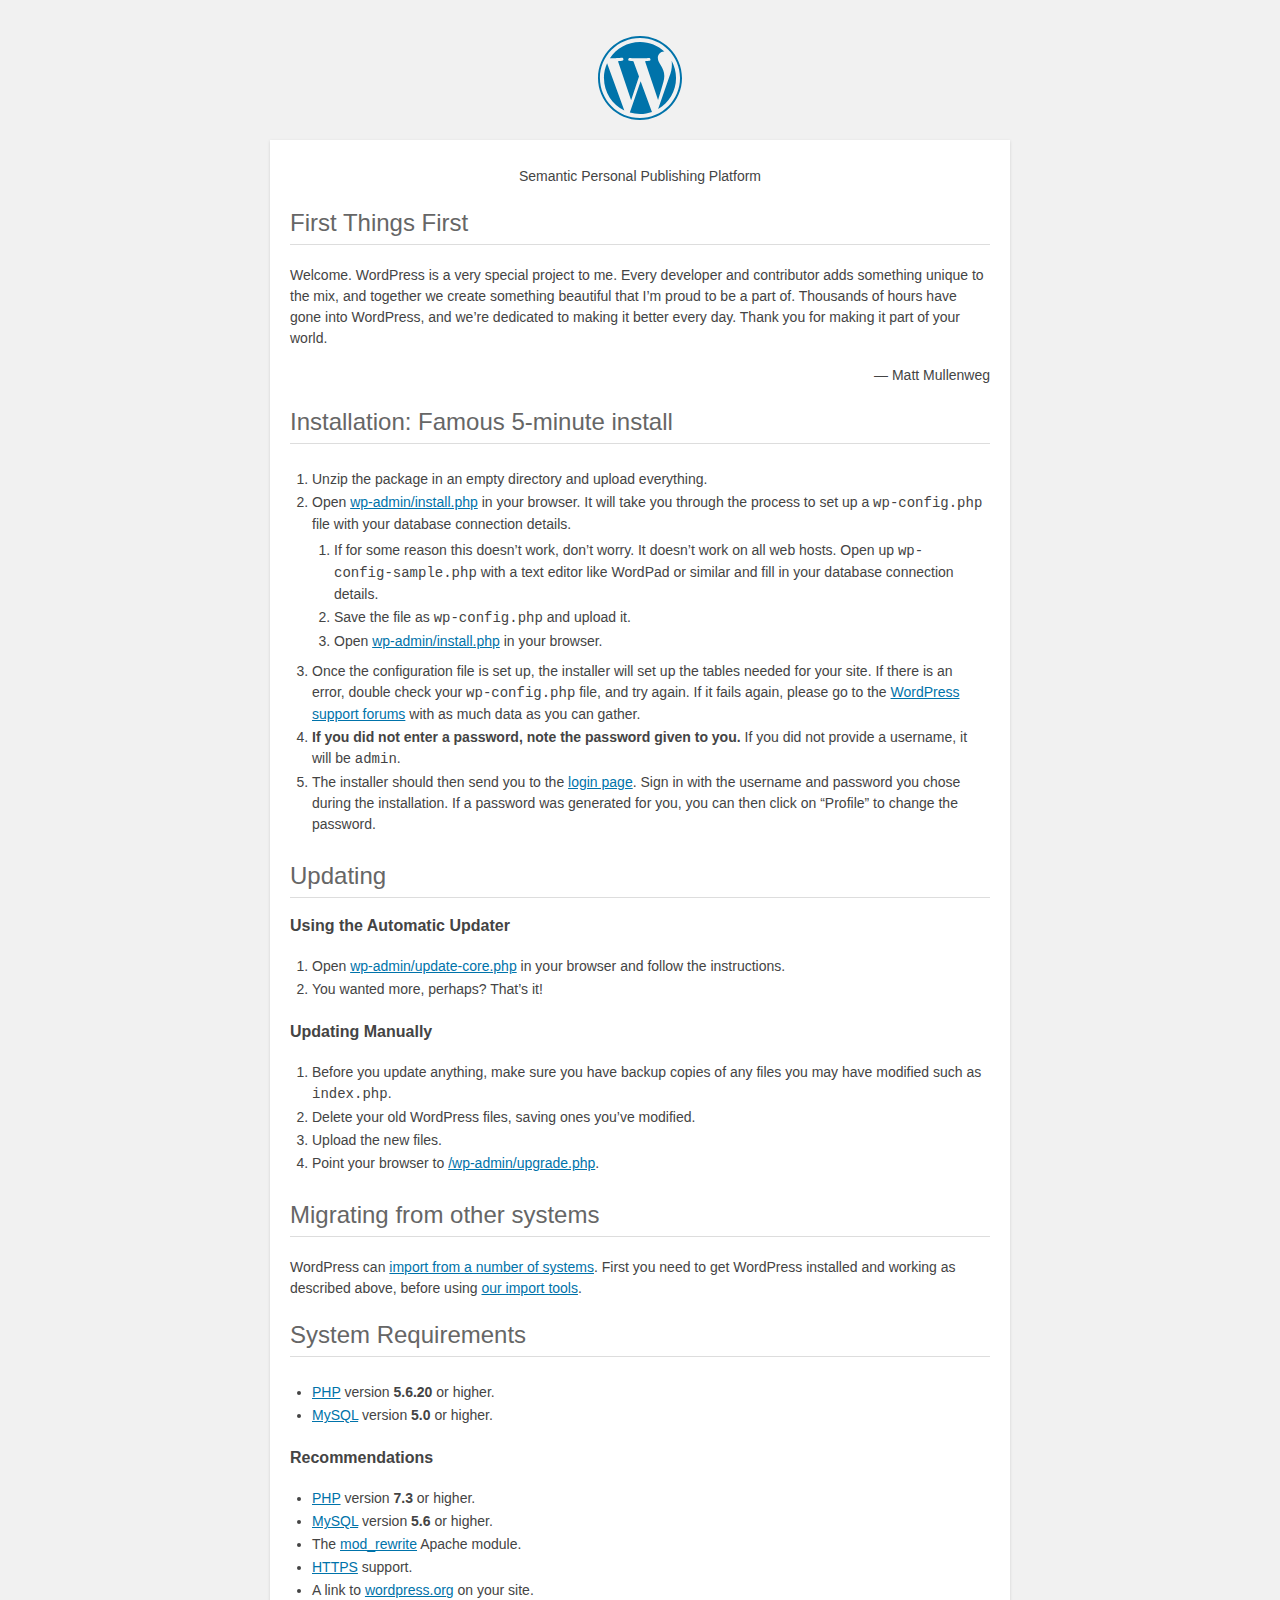
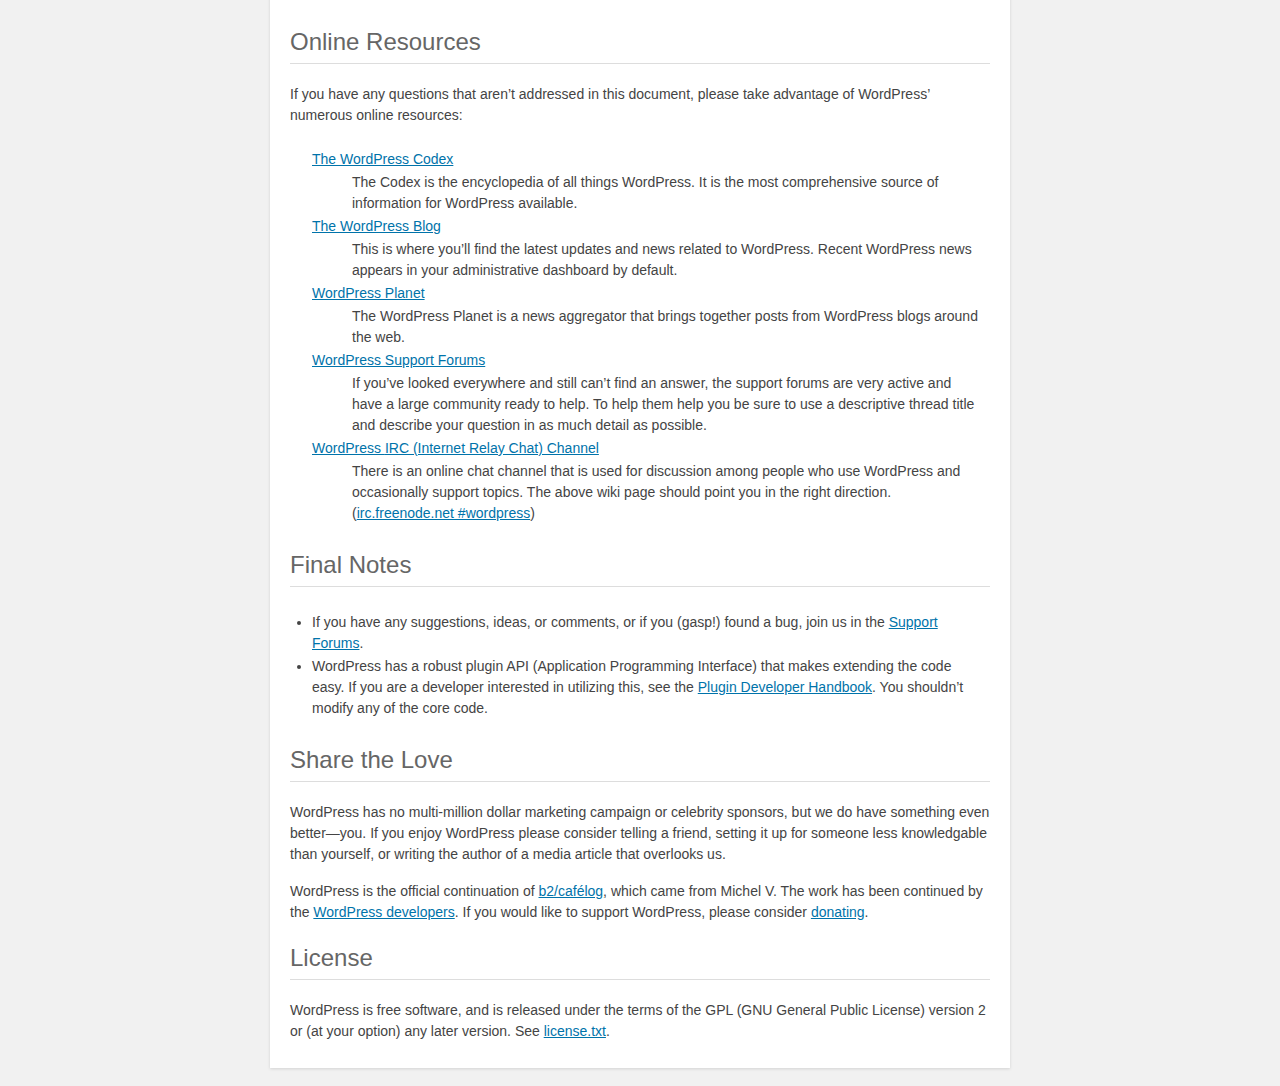
<file: readme.html>
<!DOCTYPE html>
<html lang="en">
<head>
	<meta name="viewport" content="width=device-width" />
	<meta http-equiv="Content-Type" content="text/html; charset=utf-8" />
	<title>WordPress &#8250; ReadMe</title>
	<link rel="stylesheet" href="wp-admin/css/install.css?ver=20100228" type="text/css" />
</head>
<body>
<h1 id="logo">
	<a href="https://wordpress.org/"><img alt="WordPress" src="wp-admin/images/wordpress-logo.png" /></a>
</h1>
<p style="text-align: center">Semantic Personal Publishing Platform</p>

<h2>First Things First</h2>
<p>Welcome. WordPress is a very special project to me. Every developer and contributor adds something unique to the mix, and together we create something beautiful that I&#8217;m proud to be a part of. Thousands of hours have gone into WordPress, and we&#8217;re dedicated to making it better every day. Thank you for making it part of your world.</p>
<p style="text-align: right">&#8212; Matt Mullenweg</p>

<h2>Installation: Famous 5-minute install</h2>
<ol>
	<li>Unzip the package in an empty directory and upload everything.</li>
	<li>Open <span class="file"><a href="wp-admin/install.php">wp-admin/install.php</a></span> in your browser. It will take you through the process to set up a <code>wp-config.php</code> file with your database connection details.
		<ol>
			<li>If for some reason this doesn&#8217;t work, don&#8217;t worry. It doesn&#8217;t work on all web hosts. Open up <code>wp-config-sample.php</code> with a text editor like WordPad or similar and fill in your database connection details.</li>
			<li>Save the file as <code>wp-config.php</code> and upload it.</li>
			<li>Open <span class="file"><a href="wp-admin/install.php">wp-admin/install.php</a></span> in your browser.</li>
		</ol>
	</li>
	<li>Once the configuration file is set up, the installer will set up the tables needed for your site. If there is an error, double check your <code>wp-config.php</code> file, and try again. If it fails again, please go to the <a href="https://wordpress.org/support/forums/">WordPress support forums</a> with as much data as you can gather.</li>
	<li><strong>If you did not enter a password, note the password given to you.</strong> If you did not provide a username, it will be <code>admin</code>.</li>
	<li>The installer should then send you to the <a href="wp-login.php">login page</a>. Sign in with the username and password you chose during the installation. If a password was generated for you, you can then click on &#8220;Profile&#8221; to change the password.</li>
</ol>

<h2>Updating</h2>
<h3>Using the Automatic Updater</h3>
<ol>
	<li>Open <span class="file"><a href="wp-admin/update-core.php">wp-admin/update-core.php</a></span> in your browser and follow the instructions.</li>
	<li>You wanted more, perhaps? That&#8217;s it!</li>
</ol>

<h3>Updating Manually</h3>
<ol>
	<li>Before you update anything, make sure you have backup copies of any files you may have modified such as <code>index.php</code>.</li>
	<li>Delete your old WordPress files, saving ones you&#8217;ve modified.</li>
	<li>Upload the new files.</li>
	<li>Point your browser to <span class="file"><a href="wp-admin/upgrade.php">/wp-admin/upgrade.php</a>.</span></li>
</ol>

<h2>Migrating from other systems</h2>
<p>WordPress can <a href="https://wordpress.org/support/article/importing-content/">import from a number of systems</a>. First you need to get WordPress installed and working as described above, before using <a href="wp-admin/import.php">our import tools</a>.</p>

<h2>System Requirements</h2>
<ul>
	<li><a href="https://secure.php.net/">PHP</a> version <strong>5.6.20</strong> or higher.</li>
	<li><a href="https://www.mysql.com/">MySQL</a> version <strong>5.0</strong> or higher.</li>
</ul>

<h3>Recommendations</h3>
<ul>
	<li><a href="https://secure.php.net/">PHP</a> version <strong>7.3</strong> or higher.</li>
	<li><a href="https://www.mysql.com/">MySQL</a> version <strong>5.6</strong> or higher.</li>
	<li>The <a href="https://httpd.apache.org/docs/2.2/mod/mod_rewrite.html">mod_rewrite</a> Apache module.</li>
	<li><a href="https://wordpress.org/news/2016/12/moving-toward-ssl/">HTTPS</a> support.</li>
	<li>A link to <a href="https://wordpress.org/">wordpress.org</a> on your site.</li>
</ul>

<h2>Online Resources</h2>
<p>If you have any questions that aren&#8217;t addressed in this document, please take advantage of WordPress&#8217; numerous online resources:</p>
<dl>
	<dt><a href="https://codex.wordpress.org/">The WordPress Codex</a></dt>
		<dd>The Codex is the encyclopedia of all things WordPress. It is the most comprehensive source of information for WordPress available.</dd>
	<dt><a href="https://wordpress.org/news/">The WordPress Blog</a></dt>
		<dd>This is where you&#8217;ll find the latest updates and news related to WordPress. Recent WordPress news appears in your administrative dashboard by default.</dd>
	<dt><a href="https://planet.wordpress.org/">WordPress Planet</a></dt>
		<dd>The WordPress Planet is a news aggregator that brings together posts from WordPress blogs around the web.</dd>
	<dt><a href="https://wordpress.org/support/forums/">WordPress Support Forums</a></dt>
		<dd>If you&#8217;ve looked everywhere and still can&#8217;t find an answer, the support forums are very active and have a large community ready to help. To help them help you be sure to use a descriptive thread title and describe your question in as much detail as possible.</dd>
	<dt><a href="https://codex.wordpress.org/IRC">WordPress <abbr>IRC</abbr> (Internet Relay Chat) Channel</a></dt>
		<dd>There is an online chat channel that is used for discussion among people who use WordPress and occasionally support topics. The above wiki page should point you in the right direction. (<a href="irc://irc.freenode.net/wordpress">irc.freenode.net #wordpress</a>)</dd>
</dl>

<h2>Final Notes</h2>
<ul>
	<li>If you have any suggestions, ideas, or comments, or if you (gasp!) found a bug, join us in the <a href="https://wordpress.org/support/forums/">Support Forums</a>.</li>
	<li>WordPress has a robust plugin <abbr>API</abbr> (Application Programming Interface) that makes extending the code easy. If you are a developer interested in utilizing this, see the <a href="https://developer.wordpress.org/plugins/">Plugin Developer Handbook</a>. You shouldn&#8217;t modify any of the core code.</li>
</ul>

<h2>Share the Love</h2>
<p>WordPress has no multi-million dollar marketing campaign or celebrity sponsors, but we do have something even better&#8212;you. If you enjoy WordPress please consider telling a friend, setting it up for someone less knowledgable than yourself, or writing the author of a media article that overlooks us.</p>

<p>WordPress is the official continuation of <a href="http://cafelog.com/">b2/caf&#233;log</a>, which came from Michel V. The work has been continued by the <a href="https://wordpress.org/about/">WordPress developers</a>. If you would like to support WordPress, please consider <a href="https://wordpress.org/donate/">donating</a>.</p>

<h2>License</h2>
<p>WordPress is free software, and is released under the terms of the <abbr>GPL</abbr> (GNU General Public License) version 2 or (at your option) any later version. See <a href="license.txt">license.txt</a>.</p>

</body>
</html>
</file>
<file: wp-admin/css/install.css>
html {
	background: #f1f1f1;
	margin: 0 20px;
}

body {
	background: #fff;
	color: #444;
	font-family: -apple-system, BlinkMacSystemFont, "Segoe UI", Roboto, Oxygen-Sans, Ubuntu, Cantarell, "Helvetica Neue", sans-serif;
	margin: 140px auto 25px;
	padding: 20px 20px 10px 20px;
	max-width: 700px;
	-webkit-font-smoothing: subpixel-antialiased;
	box-shadow: 0 1px 3px rgba(0, 0, 0, 0.13);
}

a {
	color: #0073aa;
}

a:hover,
a:active {
	color: #00a0d2;
}

a:focus {
	color: #124964;
	box-shadow:
		0 0 0 1px #5b9dd9,
		0 0 2px 1px rgba(30, 140, 190, 0.8);
}

.ie8 a:focus {
	outline: #5b9dd9 solid 1px;
}

h1, h2 {
	border-bottom: 1px solid #ddd;
	clear: both;
	color: #666;
	font-size: 24px;
	padding: 0;
	padding-bottom: 7px;
	font-weight: 400;
}

h3 {
	font-size: 16px;
}

p, li, dd, dt {
	padding-bottom: 2px;
	font-size: 14px;
	line-height: 1.5;
}

code, .code {
	font-family: Consolas, Monaco, monospace;
}

ul, ol, dl {
	padding: 5px 5px 5px 22px;
}

a img {
	border: 0
}
abbr {
	border: 0;
	font-variant: normal;
}

fieldset {
	border: 0;
	padding: 0;
	margin: 0;
}

label {
	cursor: pointer;
}

#logo {
	margin: 6px 0 14px 0;
	padding: 0 0 7px 0;
	border-bottom: none;
	text-align: center
}
#logo a {
	background-image: url(../images/w-logo-blue.png?ver=20131202);
	background-image: none, url(../images/wordpress-logo.svg?ver=20131107);
	background-size: 84px;
	background-position: center top;
	background-repeat: no-repeat;
	color: #444; /* same as login.css */
	height: 84px;
	font-size: 20px;
	font-weight: 400;
	line-height: 1.3;
	margin: -130px auto 25px;
	padding: 0;
	text-decoration: none;
	width: 84px;
	text-indent: -9999px;
	outline: none;
	overflow: hidden;
	display: block;
}

.step {
	margin: 20px 0 15px;
}
.step, th {
	text-align: left;
	padding: 0;
}
.language-chooser.wp-core-ui .step .button.button-large {
	font-size: 14px;
}
textarea {
	border: 1px solid #ddd;
	font-family: -apple-system, BlinkMacSystemFont, "Segoe UI", Roboto, Oxygen-Sans, Ubuntu, Cantarell, "Helvetica Neue", sans-serif;
	width: 100%;
	box-sizing: border-box;
}

.form-table {
	border-collapse: collapse;
	margin-top: 1em;
	width: 100%;
}

.form-table td {
	margin-bottom: 9px;
	padding: 10px 20px 10px 0;
	font-size: 14px;
	vertical-align: top
}

.form-table th {
	font-size: 14px;
	text-align: left;
	padding: 10px 20px 10px 0;
	width: 140px;
	vertical-align: top;
}

.form-table code {
	line-height: 1.28571428;
	font-size: 14px;
}

.form-table p {
	margin: 4px 0 0 0;
	font-size: 11px;
}

.form-table input {
	line-height: 1.33333333;
	font-size: 15px;
	padding: 3px 5px;
	border: 1px solid #ddd;
	box-shadow: inset 0 1px 2px rgba(0, 0, 0, 0.07);
}

input,
submit {
	font-family: -apple-system, BlinkMacSystemFont, "Segoe UI", Roboto, Oxygen-Sans, Ubuntu, Cantarell, "Helvetica Neue", sans-serif;
}

.form-table input[type=text],
.form-table input[type=email],
.form-table input[type=url],
.form-table input[type=password],
#pass-strength-result {
	width: 218px;
}

.form-table th p {
	font-weight: 400;
}

.form-table.install-success th,
.form-table.install-success td {
	vertical-align: middle;
	padding: 16px 20px 16px 0;
}

.form-table.install-success td p {
	margin: 0;
	font-size: 14px;
}

.form-table.install-success td code {
	margin: 0;
	font-size: 18px;
}

#error-page {
	margin-top: 50px;
}

#error-page p {
	font-size: 14px;
	line-height: 1.28571428;
	margin: 25px 0 20px;
}

#error-page code, .code {
	font-family: Consolas, Monaco, monospace;
}

.message {
	border-left: 4px solid #dc3232;
	padding: .7em .6em;
	background-color: #fbeaea;
}

/* rtl:ignore */
#dbname,
#uname,
#pwd,
#dbhost,
#prefix,
#user_login,
#admin_email,
#pass1,
#pass2 {
	direction: ltr;
}


/* localization */
body.rtl,
.rtl textarea,
.rtl input,
.rtl submit {
	font-family: Tahoma, sans-serif;
}

:lang(he-il) body.rtl,
:lang(he-il) .rtl textarea,
:lang(he-il) .rtl input,
:lang(he-il) .rtl submit {
	font-family: Arial, sans-serif;
}

@media only screen and (max-width: 799px) {
	body {
		margin-top: 115px;
	}
	#logo a {
		margin: -125px auto 30px;
	}
}

@media screen and (max-width: 782px) {

	.form-table {
		margin-top: 0;
	}

	.form-table th,
	.form-table td {
		display: block;
		width: auto;
		vertical-align: middle;
	}

	.form-table th {
		padding: 20px 0 0;
	}

	.form-table td {
		padding: 5px 0;
		border: 0;
		margin: 0;
	}

	textarea,
	input {
		font-size: 16px;
	}

	.form-table td input[type="text"],
	.form-table td input[type="email"],
	.form-table td input[type="url"],
	.form-table td input[type="password"],
	.form-table td select,
	.form-table td textarea,
	.form-table span.description {
		width: 100%;
		font-size: 16px;
		line-height: 1.5;
		padding: 7px 10px;
		display: block;
		max-width: none;
		box-sizing: border-box;
	}

	.wp-pwd #pass1 {
		padding-right: 50px;
	}

	.wp-pwd .button.wp-hide-pw {
		right: 0;
	}

	#pass-strength-result {
		width: 100%;
	}
}

body.language-chooser {
	max-width: 300px;
}

.language-chooser select {
	padding: 8px;
	width: 100%;
	display: block;
	border: 1px solid #ddd;
	background: #fff;
	color: #32373c;
	font-size: 16px;
	font-family: Arial, sans-serif;
	font-weight: 400;
}

.language-chooser select:focus {
	color: #32373c;
}

.language-chooser select option:hover,
.language-chooser select option:focus {
	color: #016087;
}

.language-chooser p {
	text-align: right;
}

.screen-reader-input,
.screen-reader-text {
	border: 0;
	clip: rect(1px, 1px, 1px, 1px);
	-webkit-clip-path: inset(50%);
	clip-path: inset(50%);
	height: 1px;
	margin: -1px;
	overflow: hidden;
	padding: 0;
	position: absolute;
	width: 1px;
	word-wrap: normal !important;
}

.spinner {
	background: url(../images/spinner.gif) no-repeat;
	background-size: 20px 20px;
	visibility: hidden;
	opacity: 0.7;
	filter: alpha(opacity=70);
	width: 20px;
	height: 20px;
	margin: 2px 5px 0;
}

.step .spinner {
	display: inline-block;
	vertical-align: middle;
	margin-right: 15px;
}

.button.hide-if-no-js,
.hide-if-no-js {
	display: none;
}

/**
 * HiDPI Displays
 */
@media print,
  (-webkit-min-device-pixel-ratio: 1.25),
  (min-resolution: 120dpi) {

	.spinner {
		background-image: url(../images/spinner-2x.gif);
	}

}
</file>
